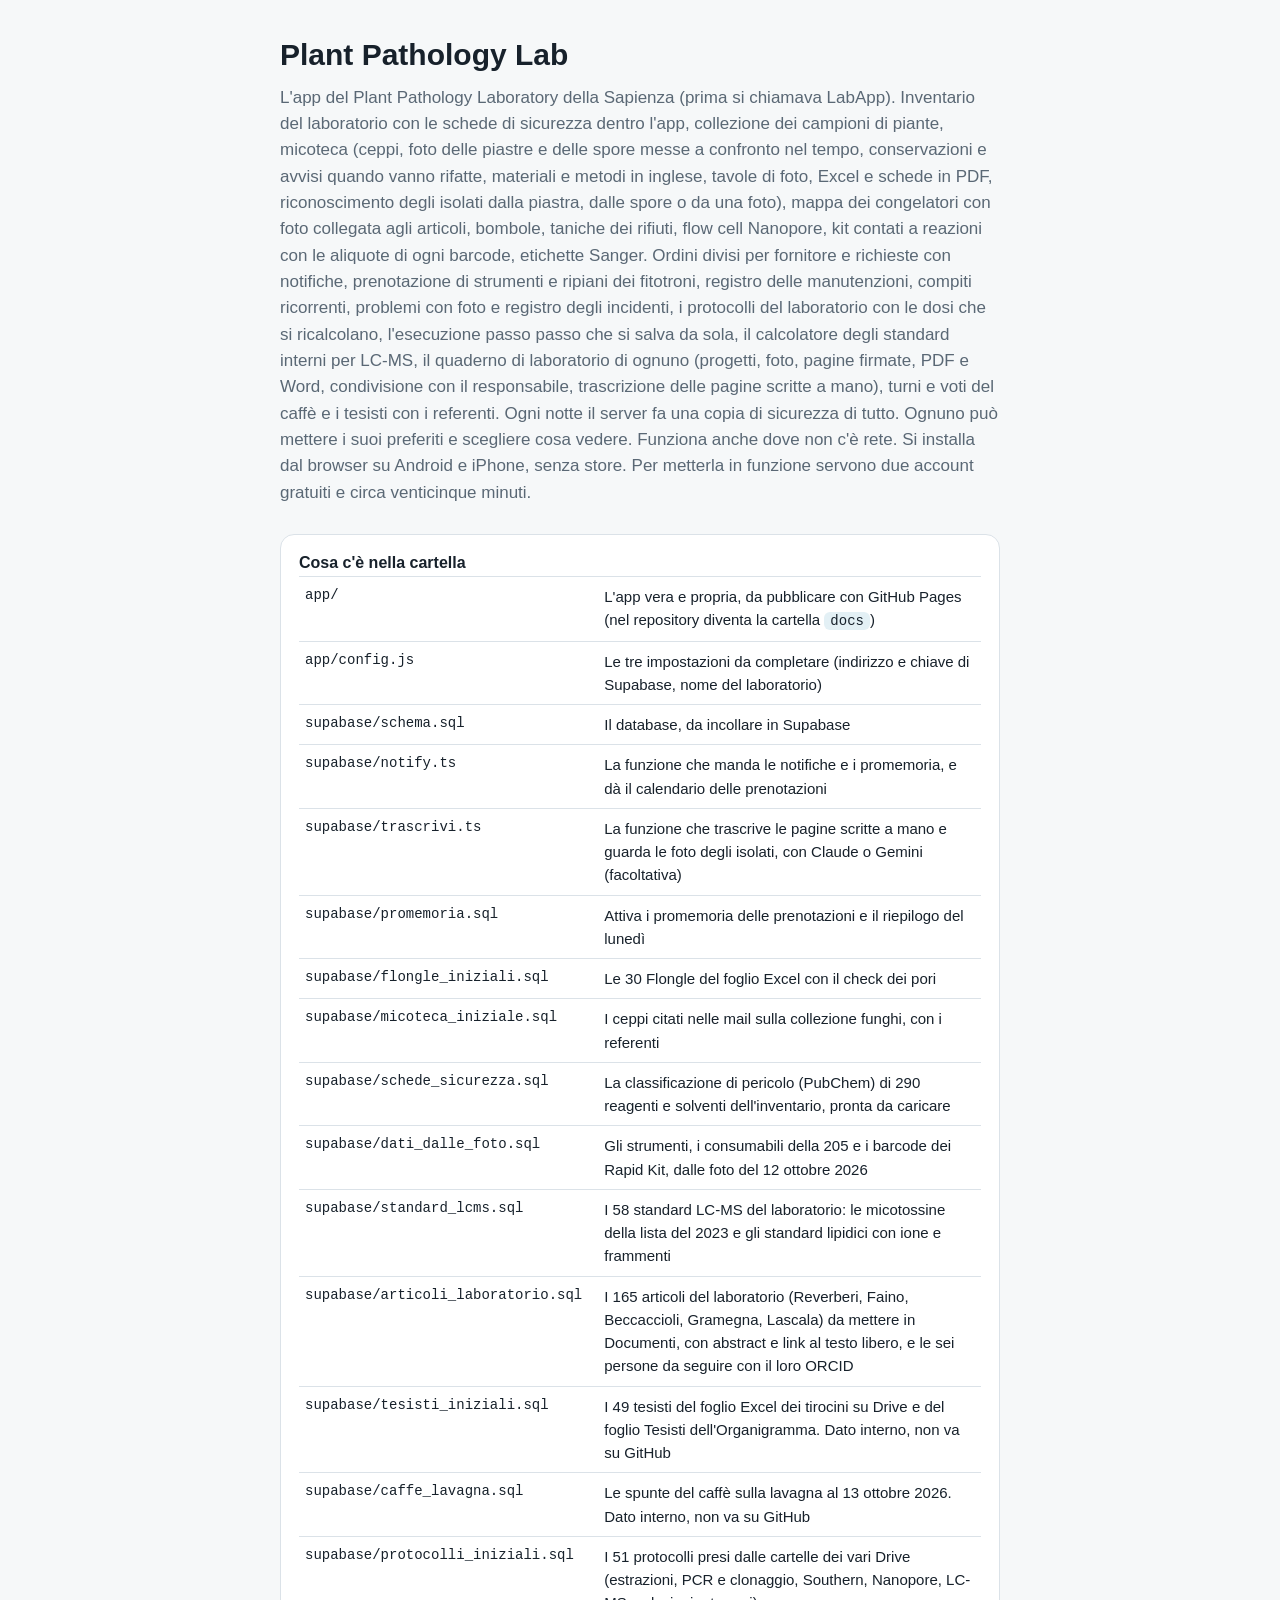
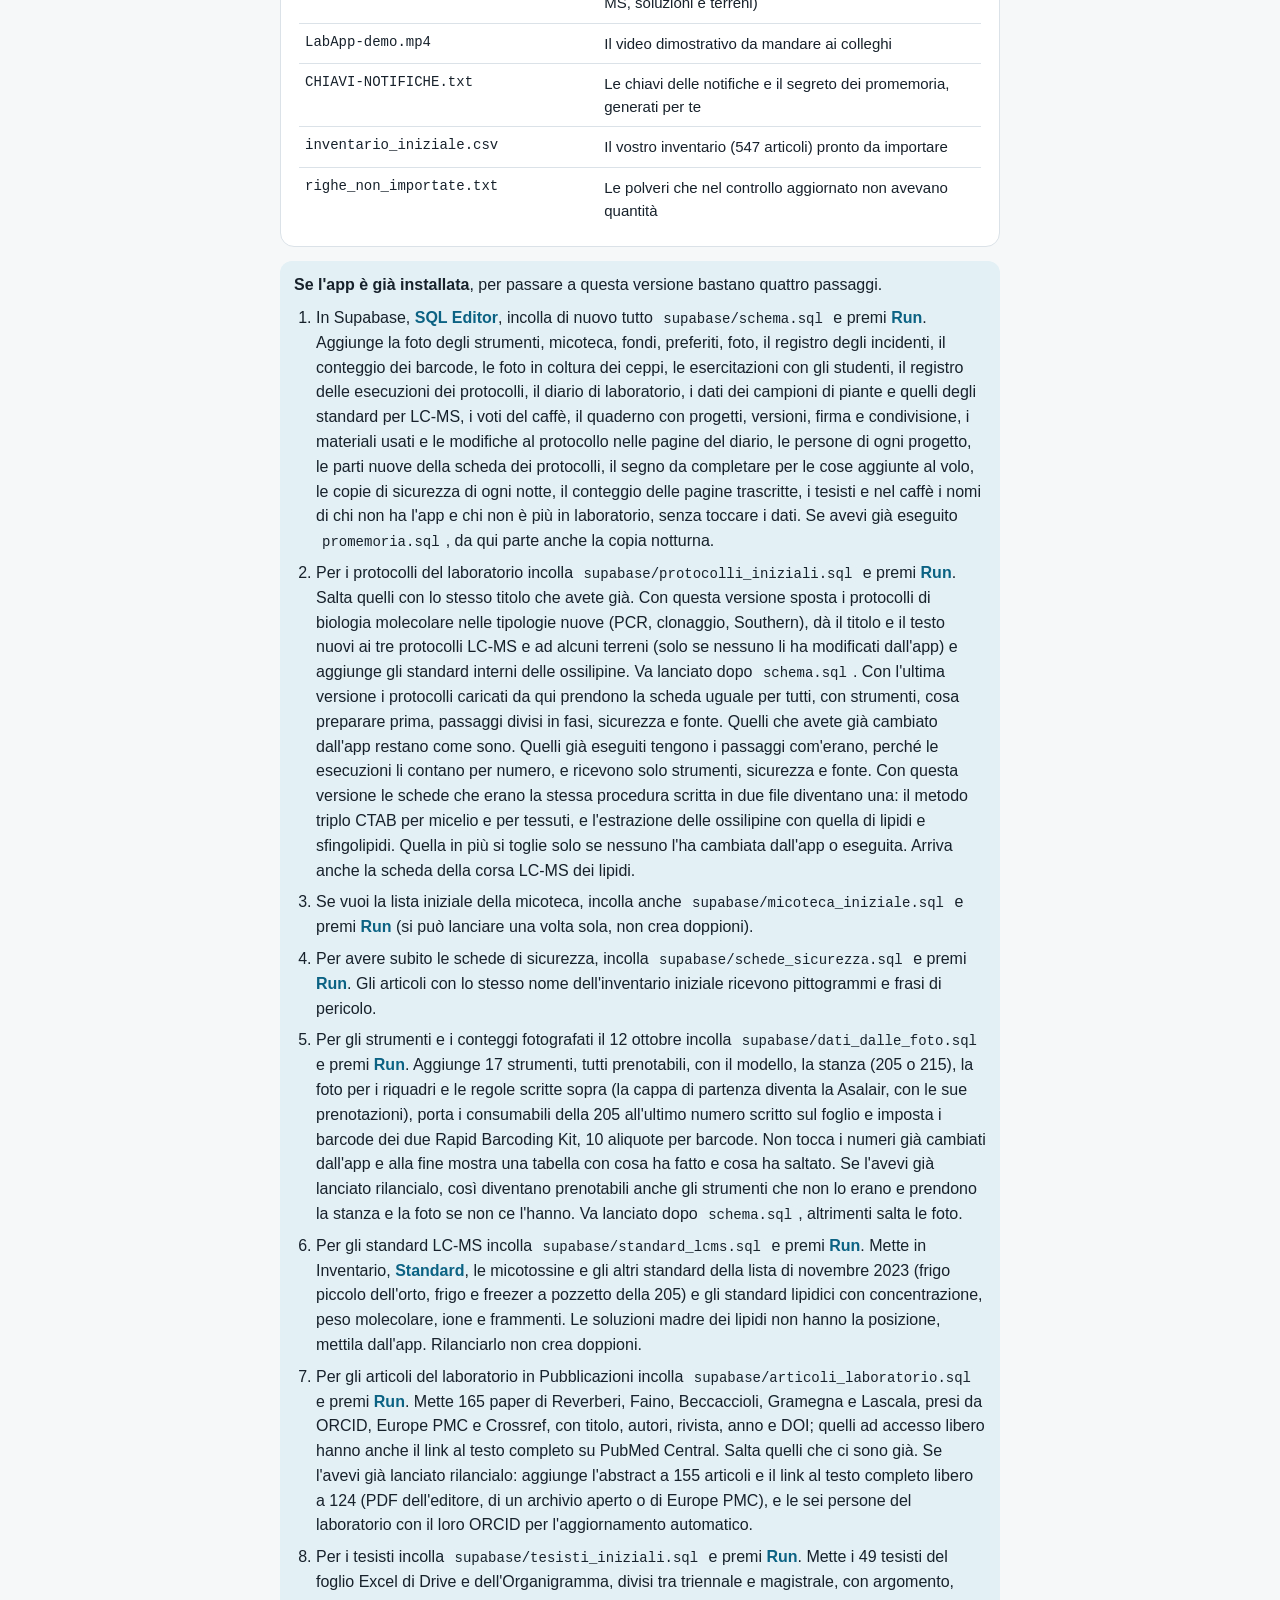
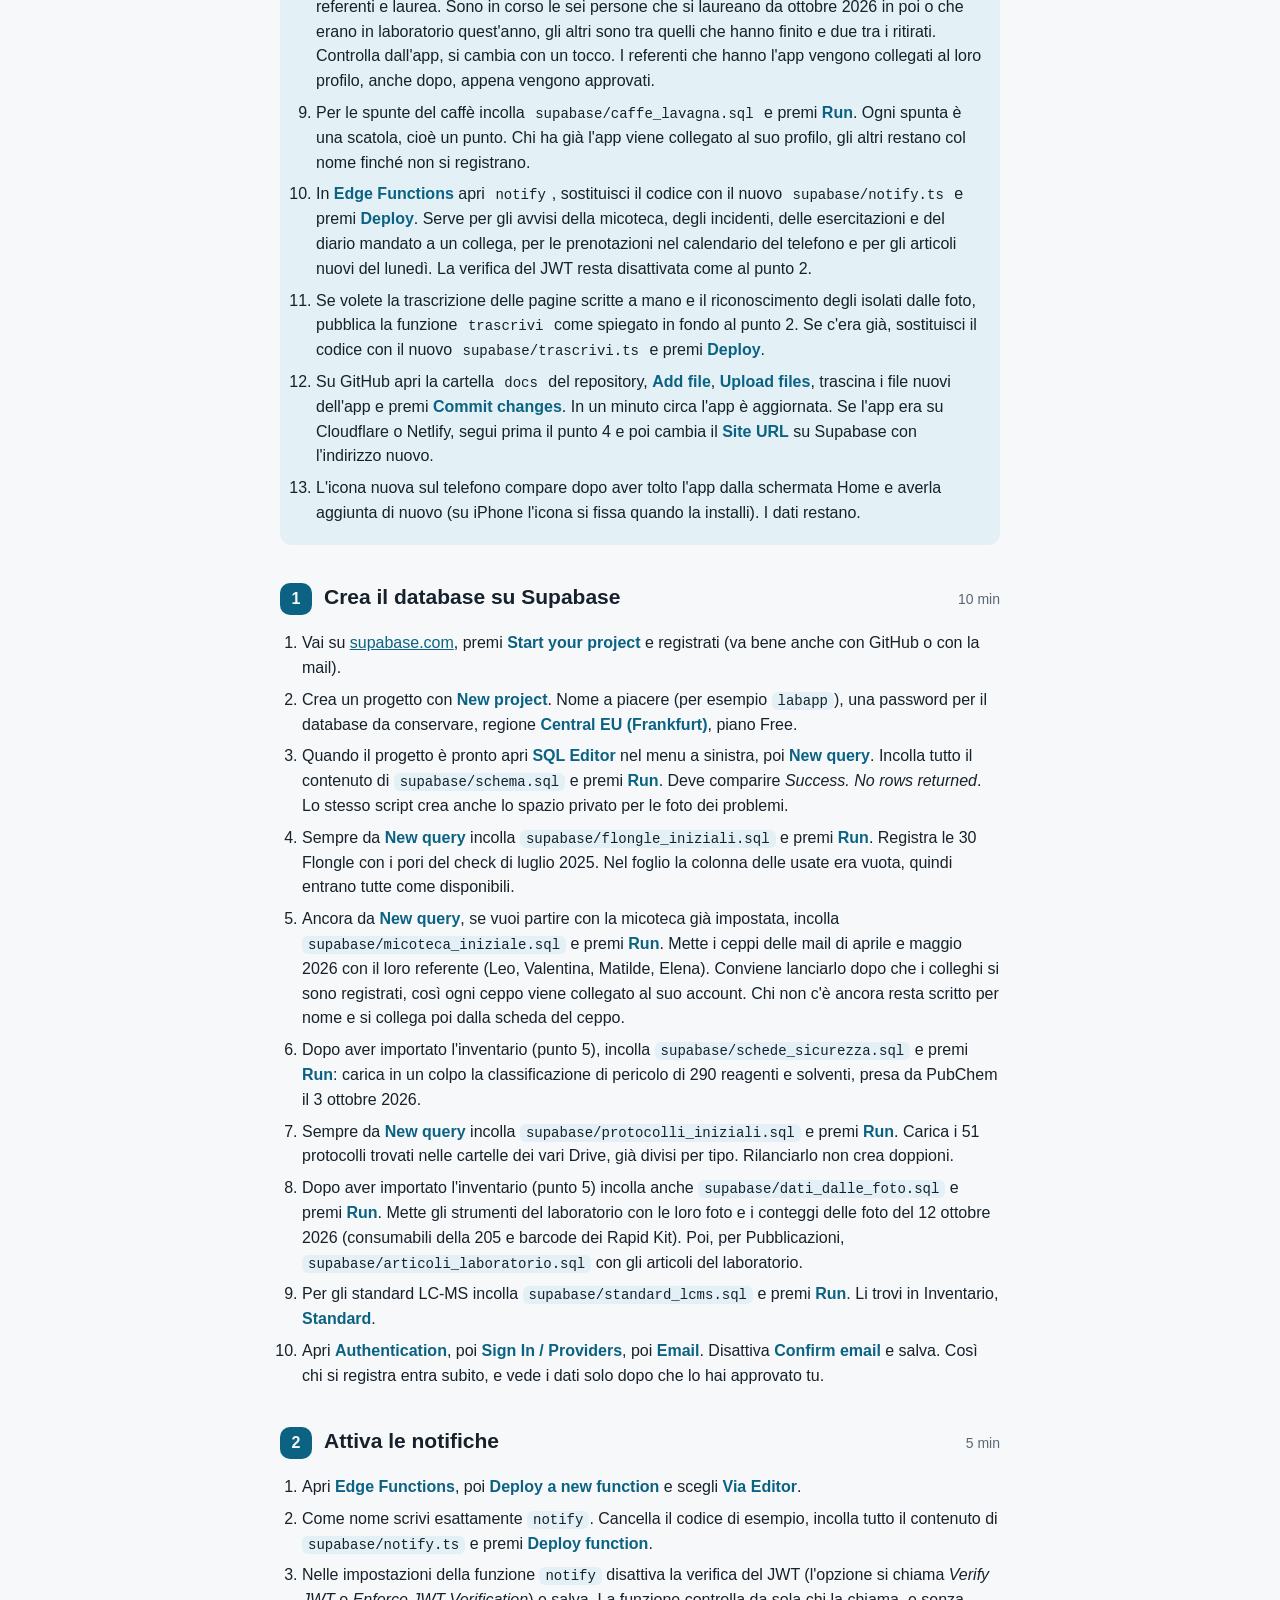
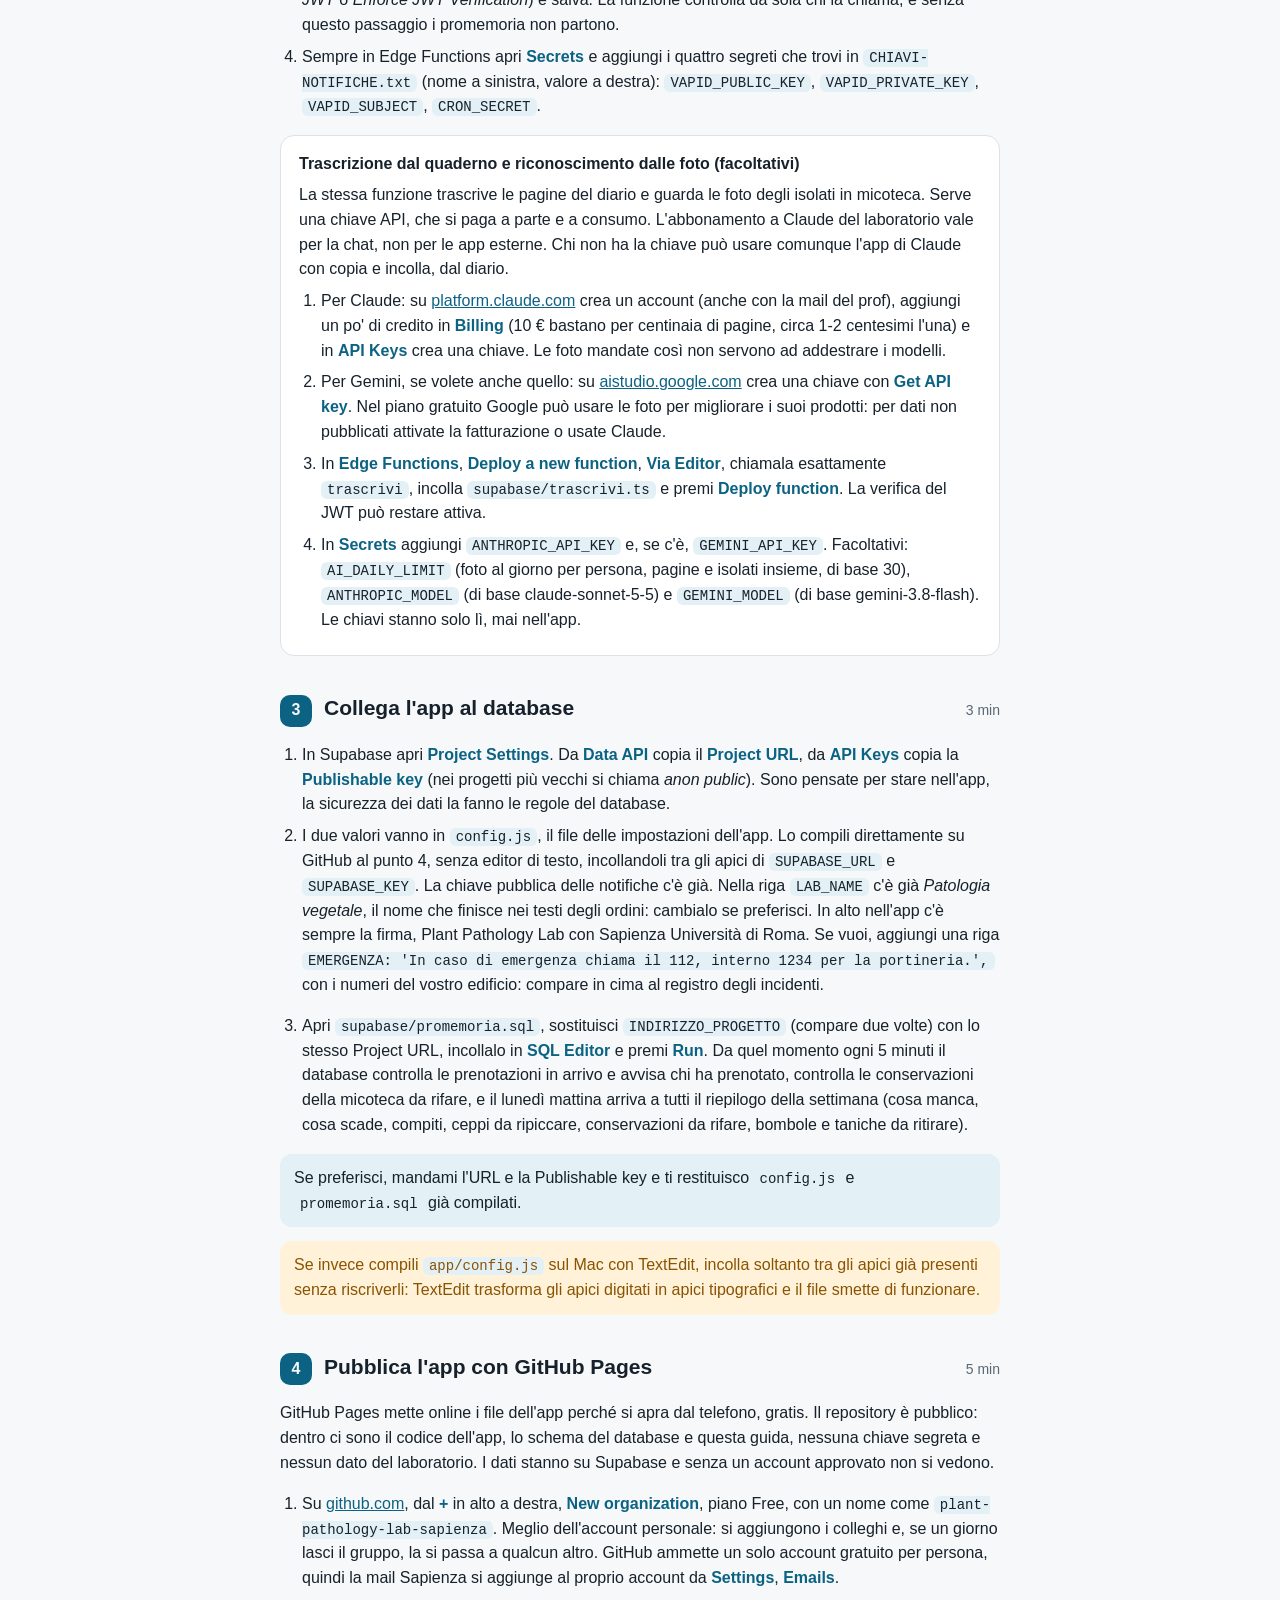
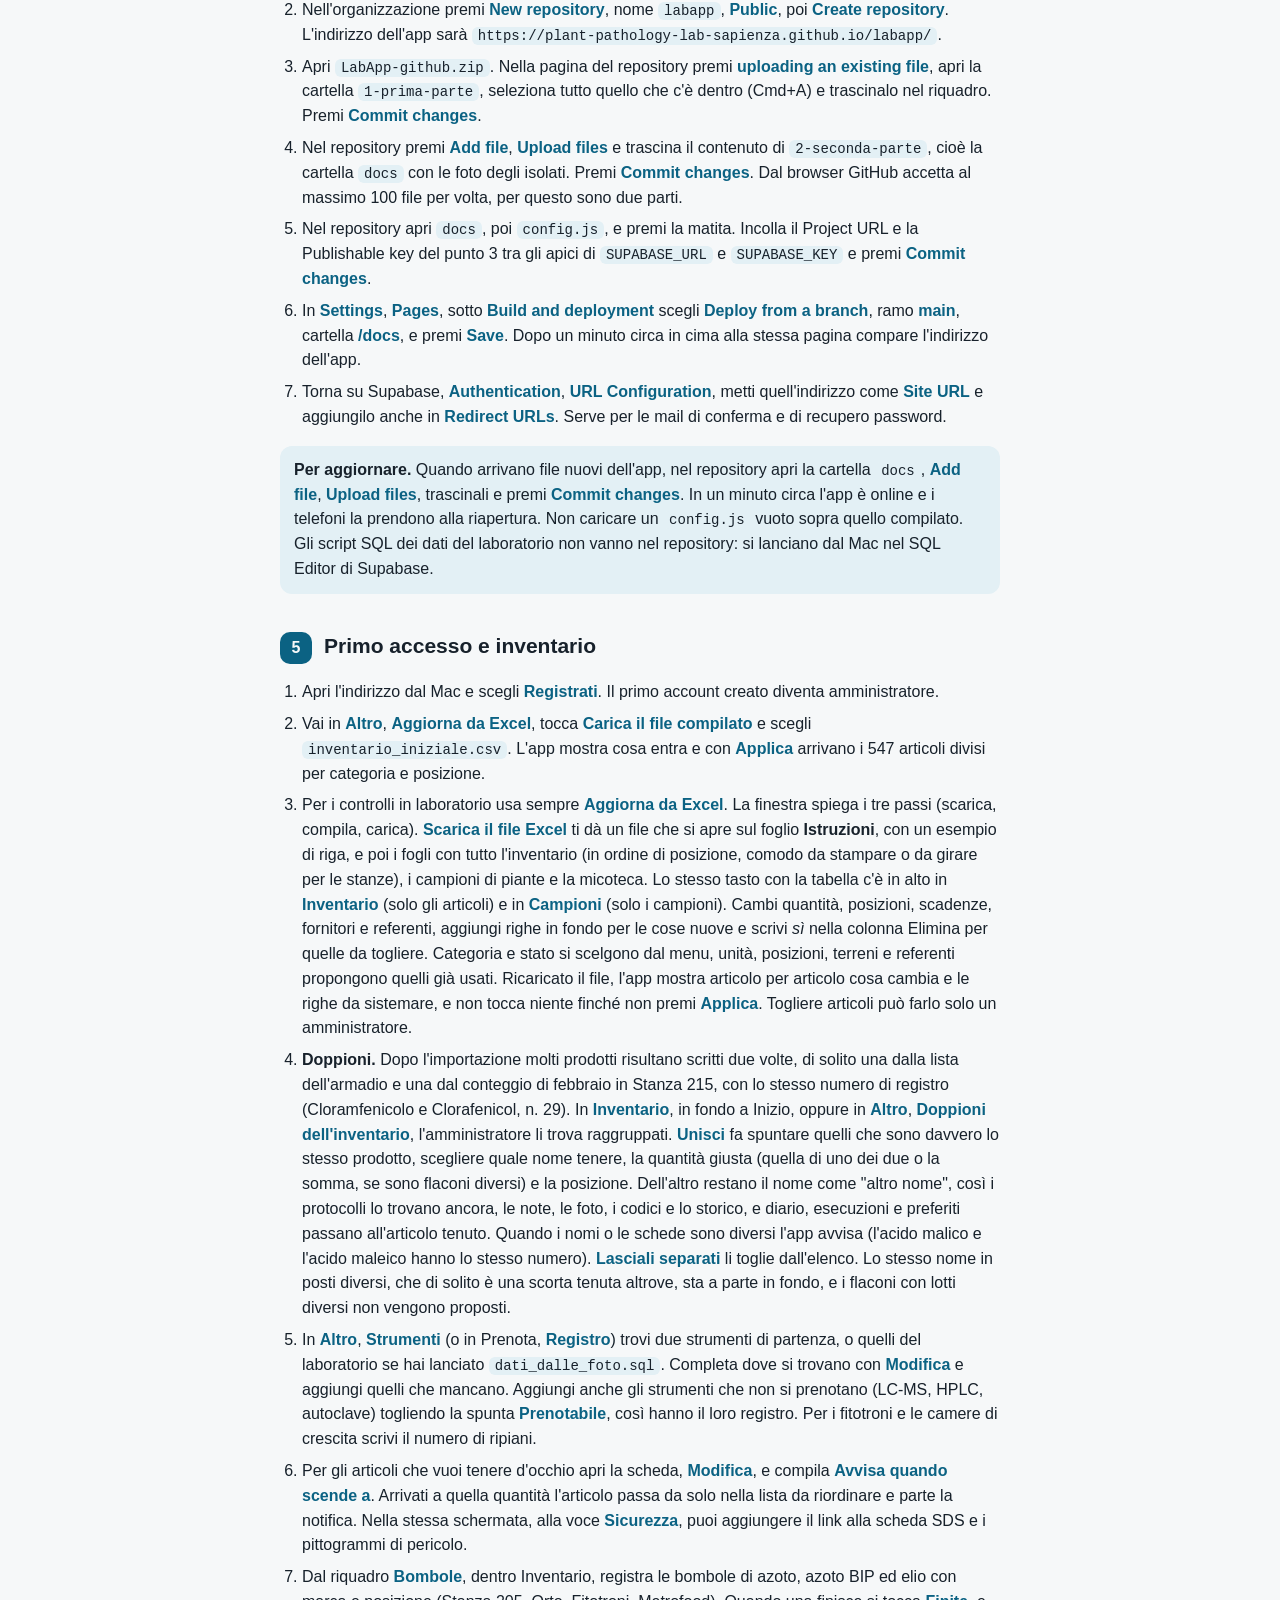
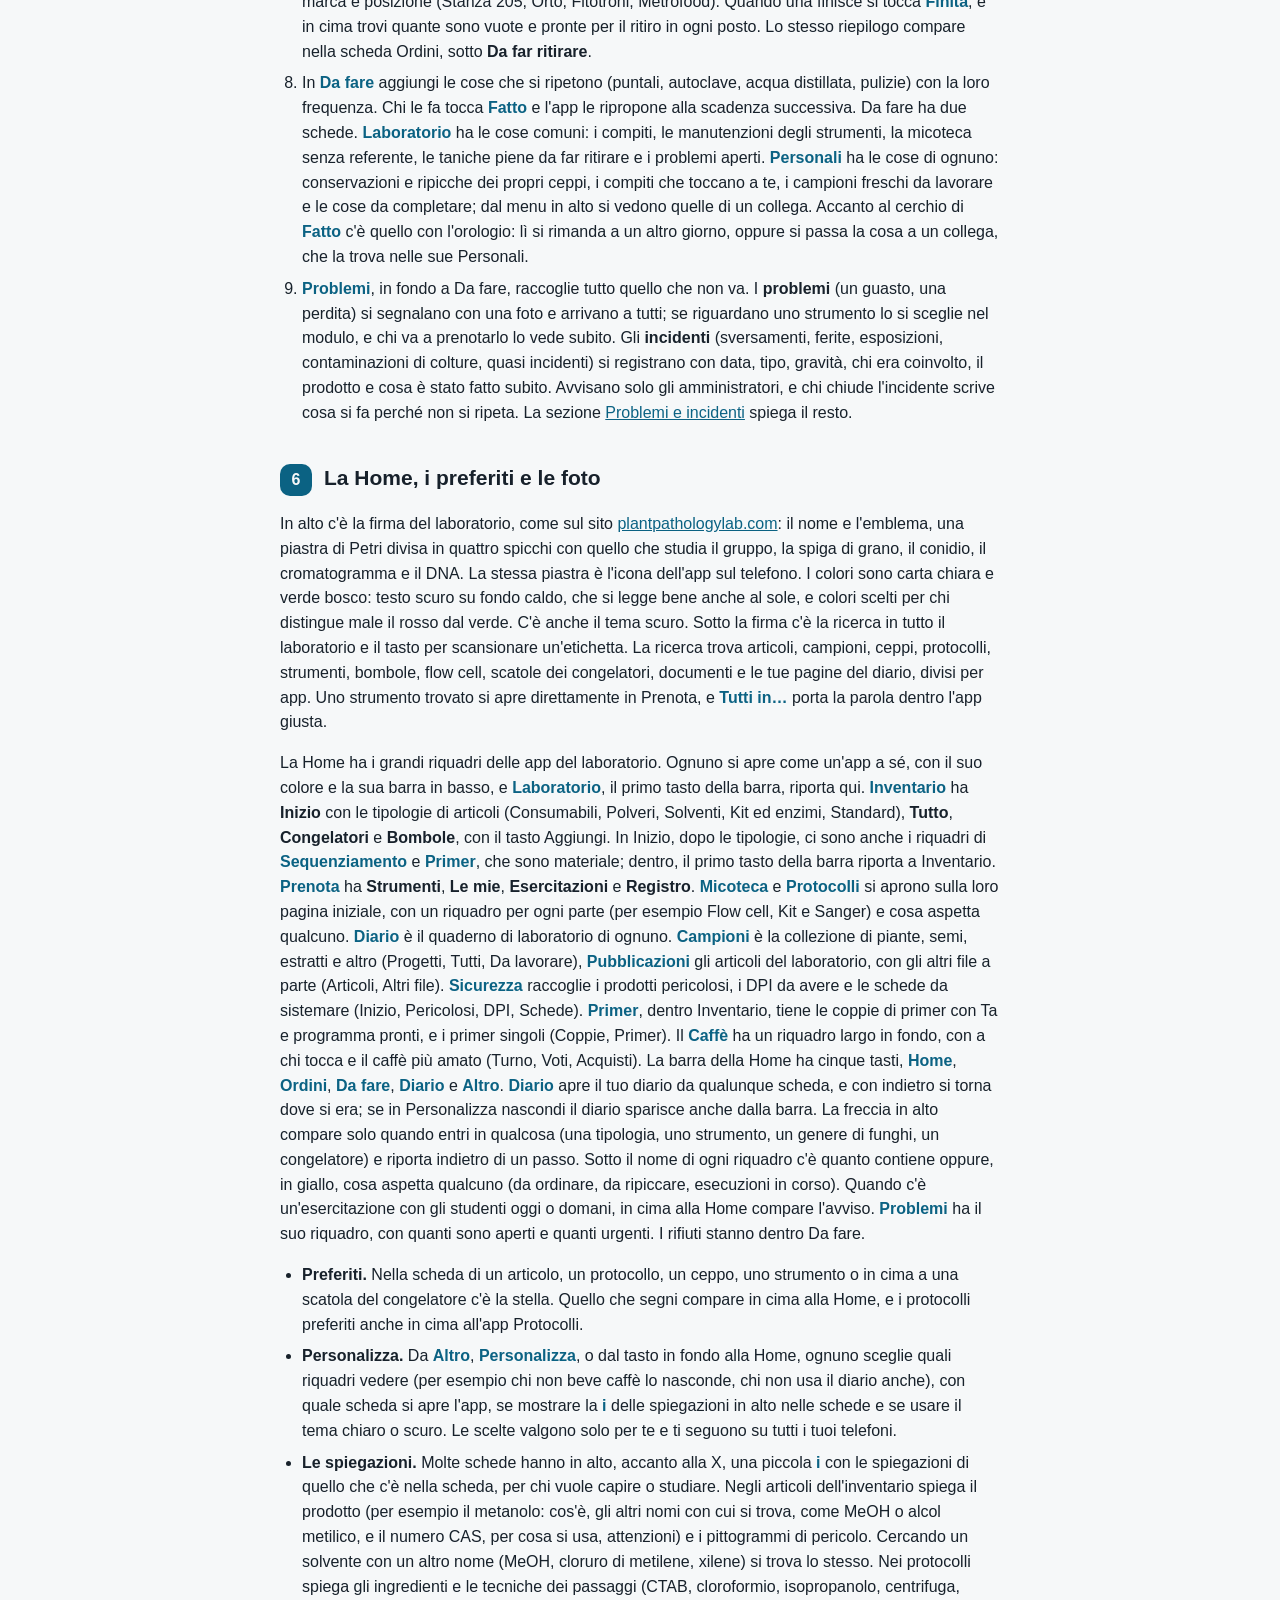
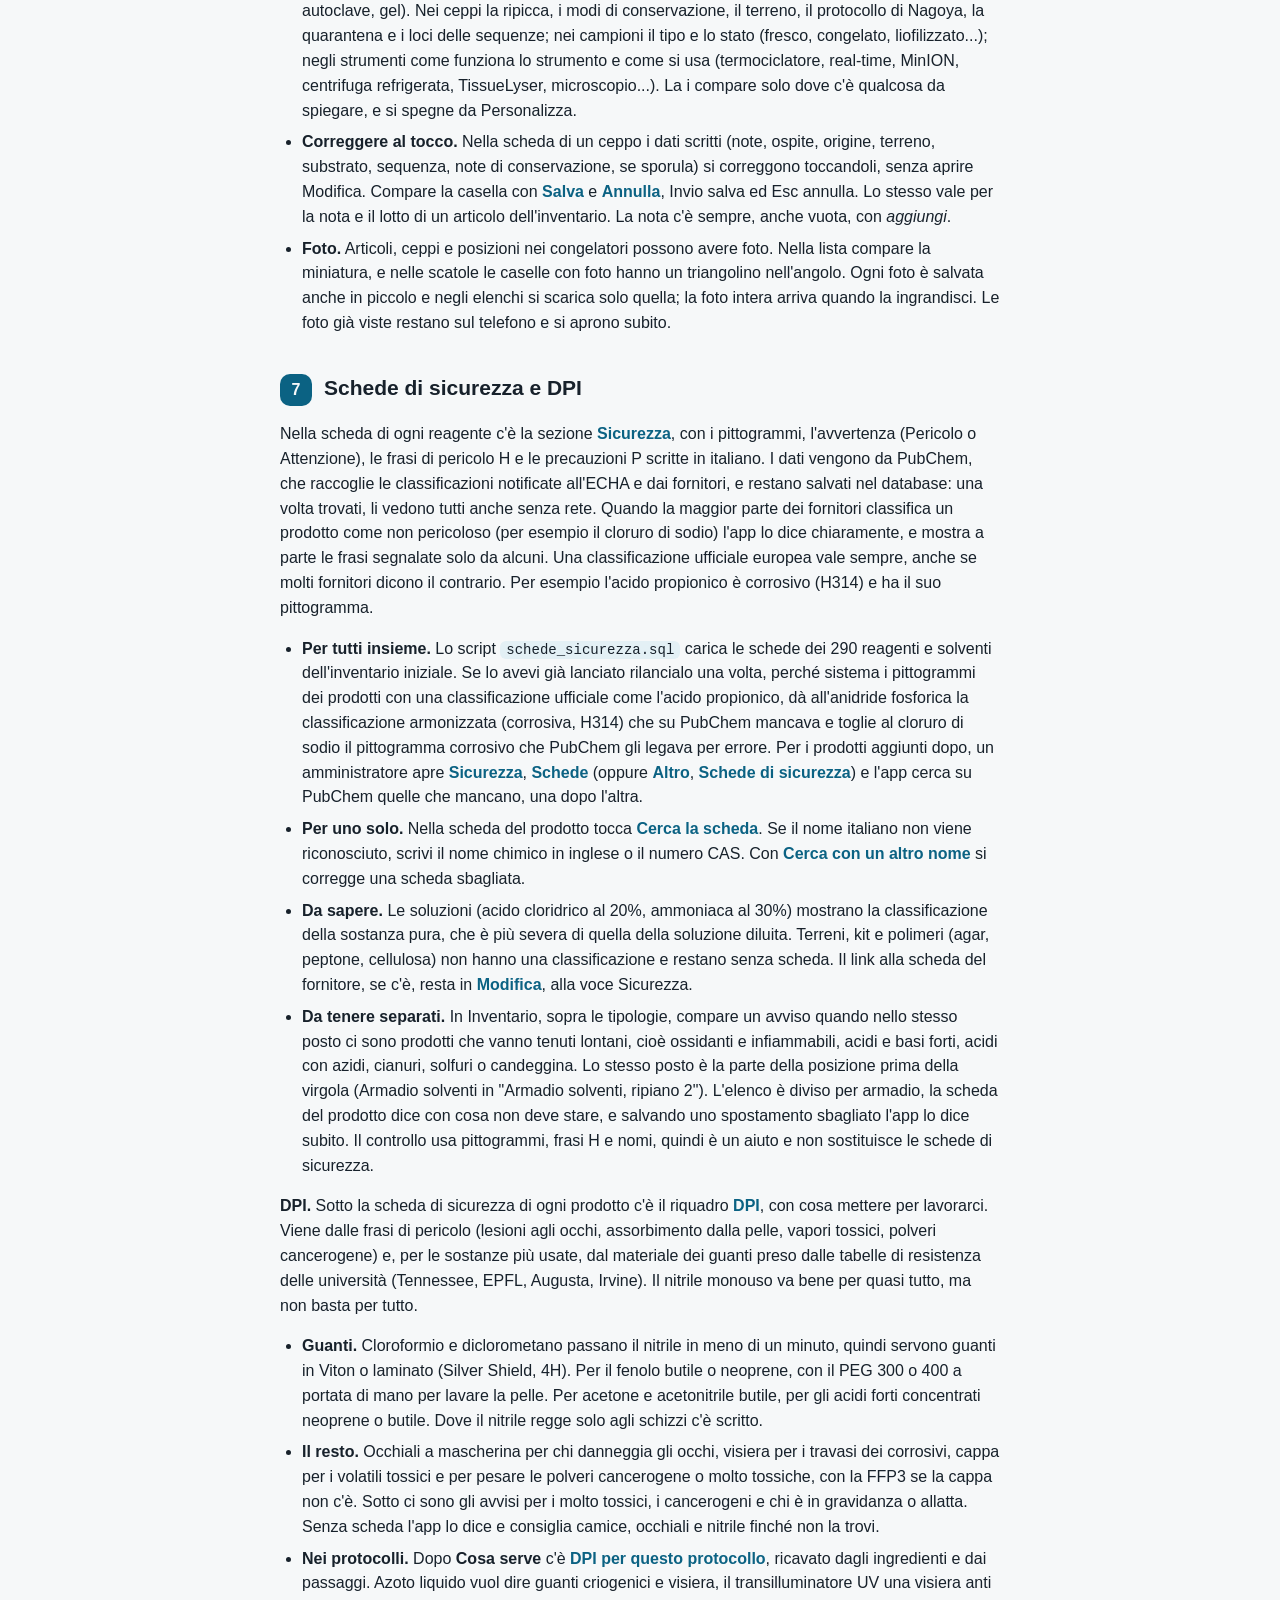
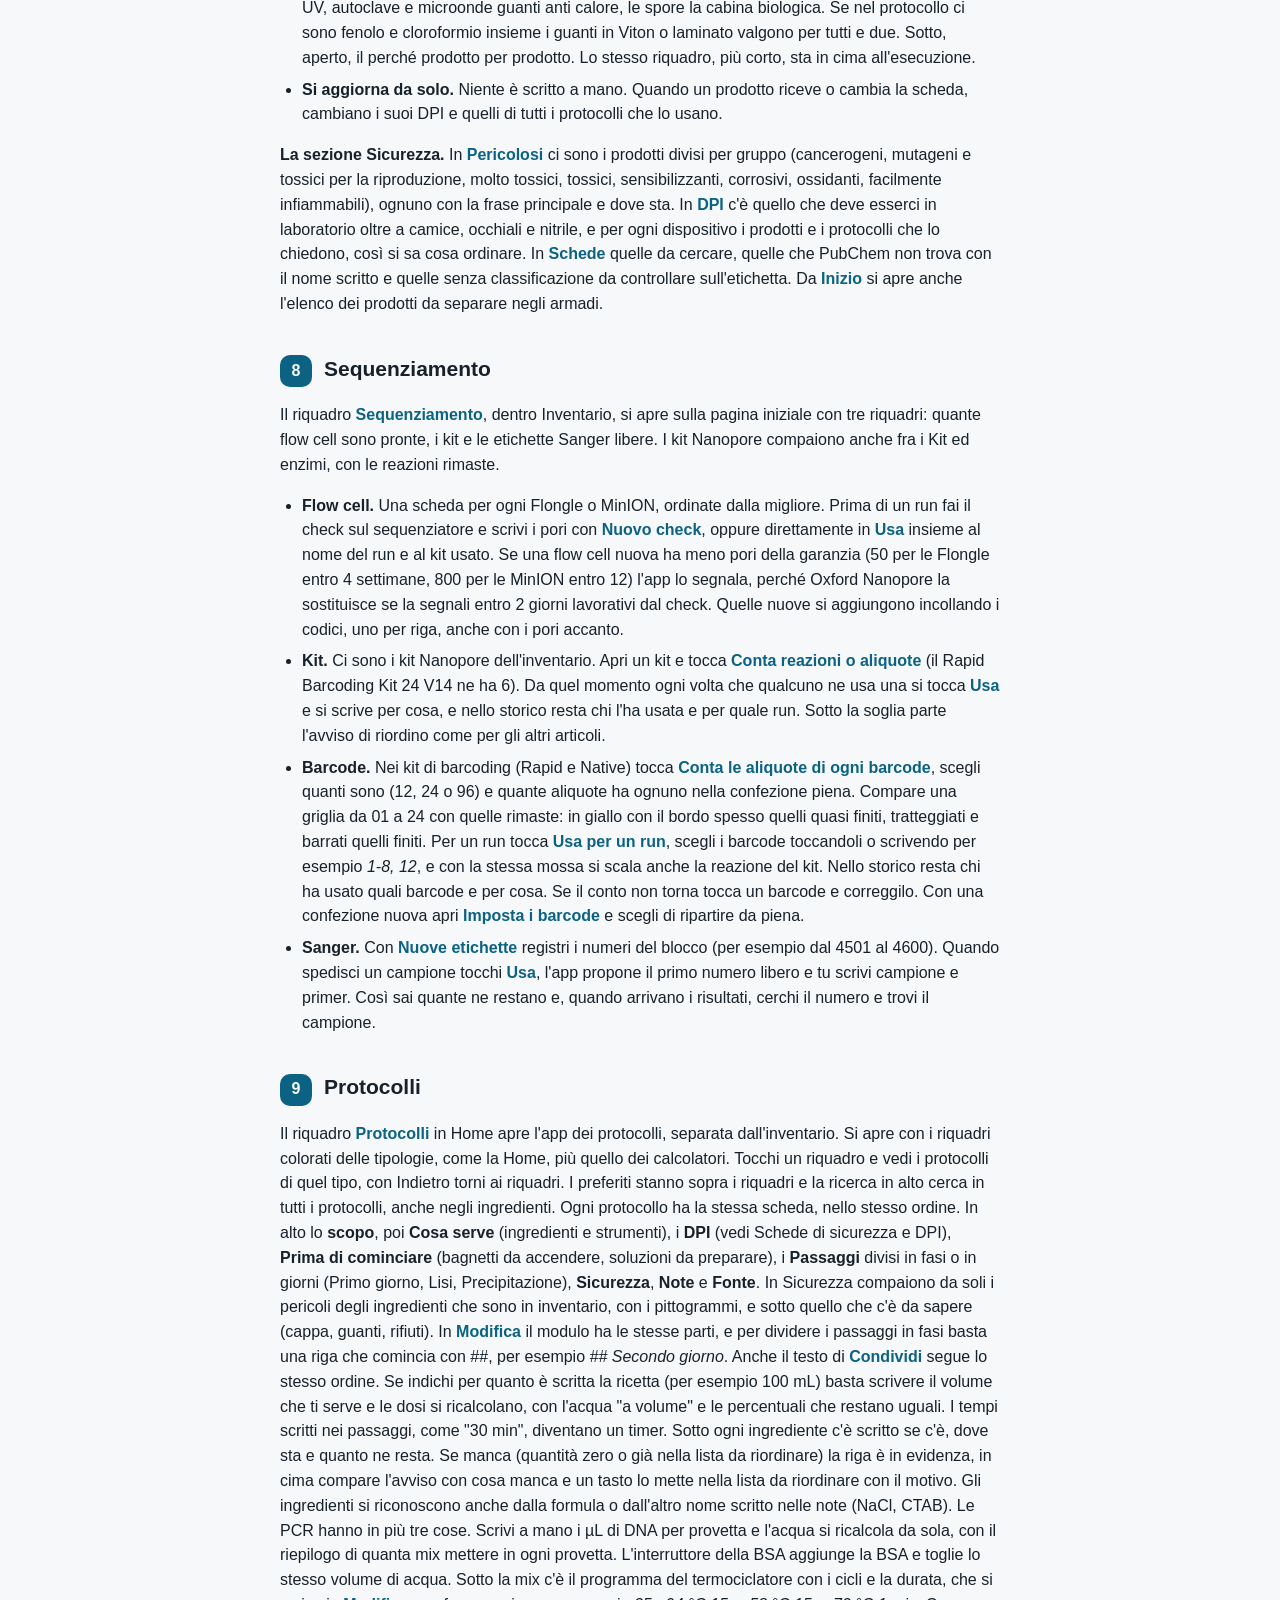
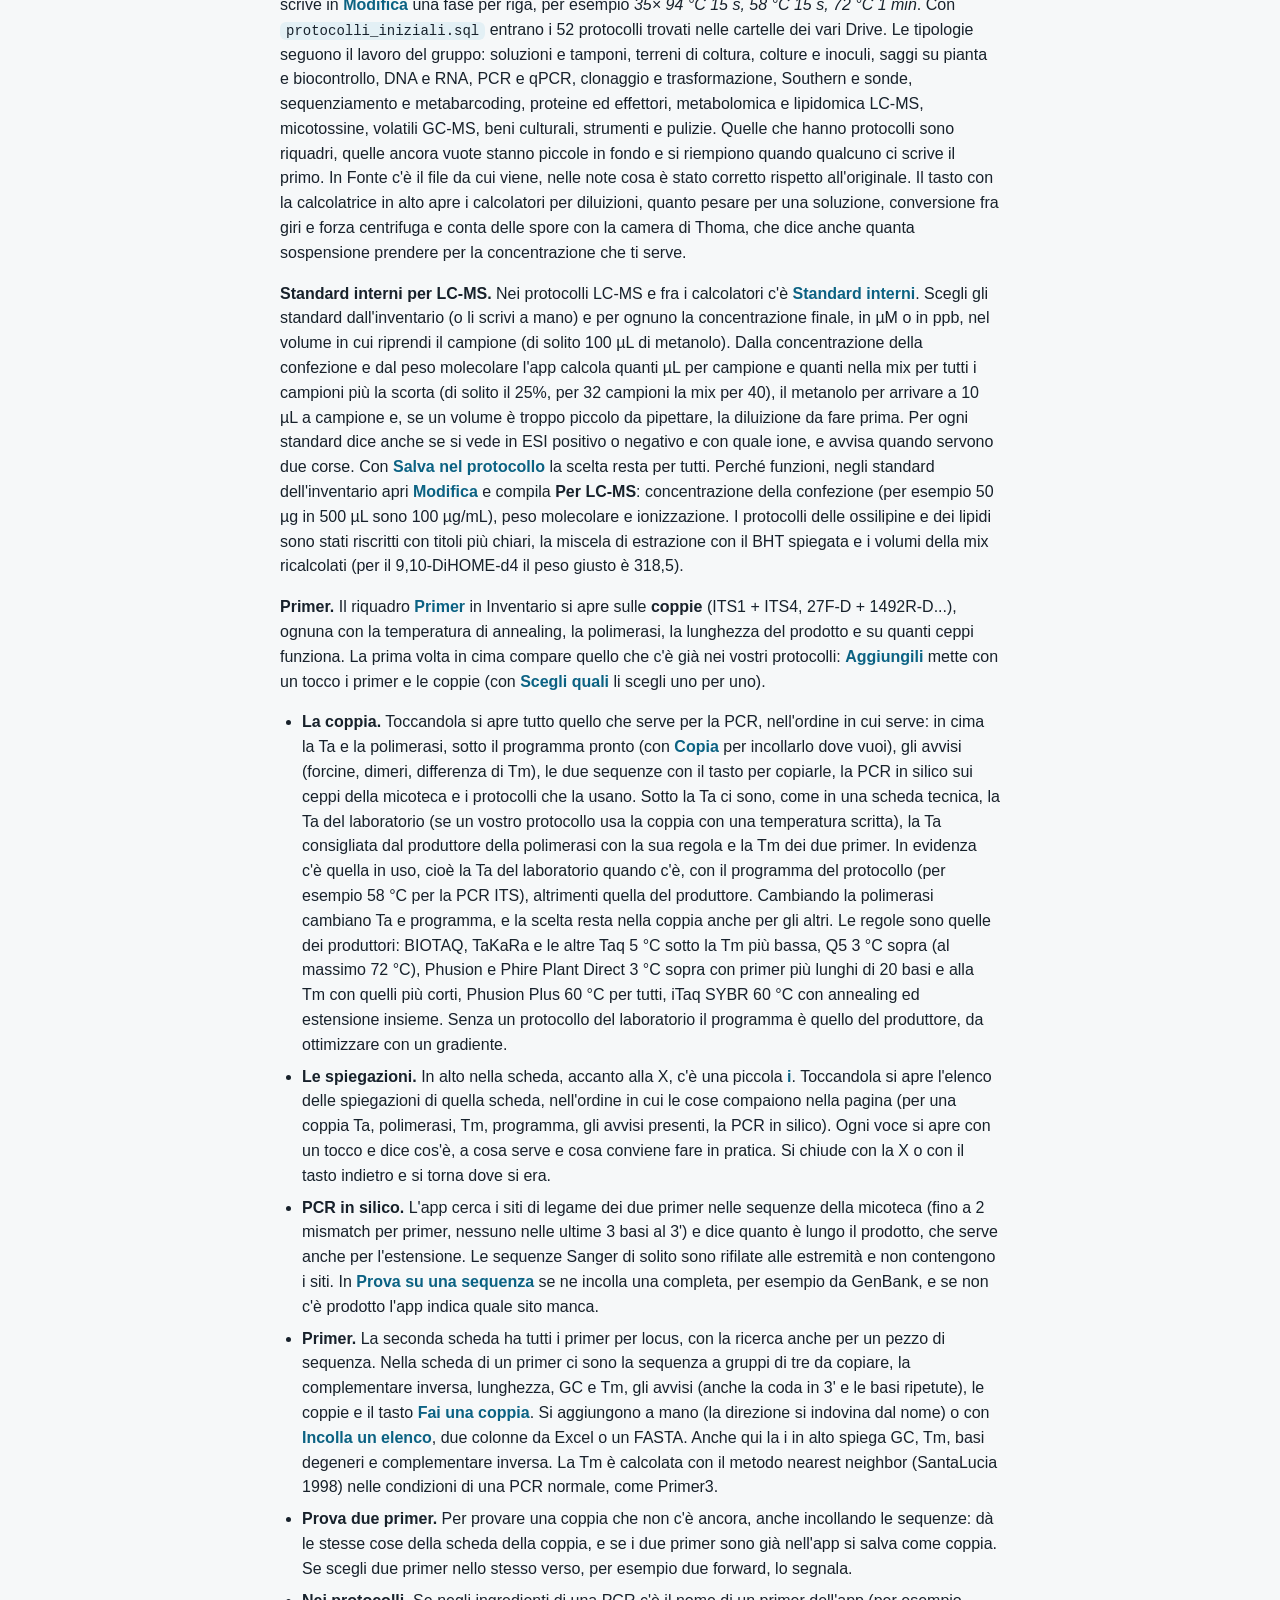
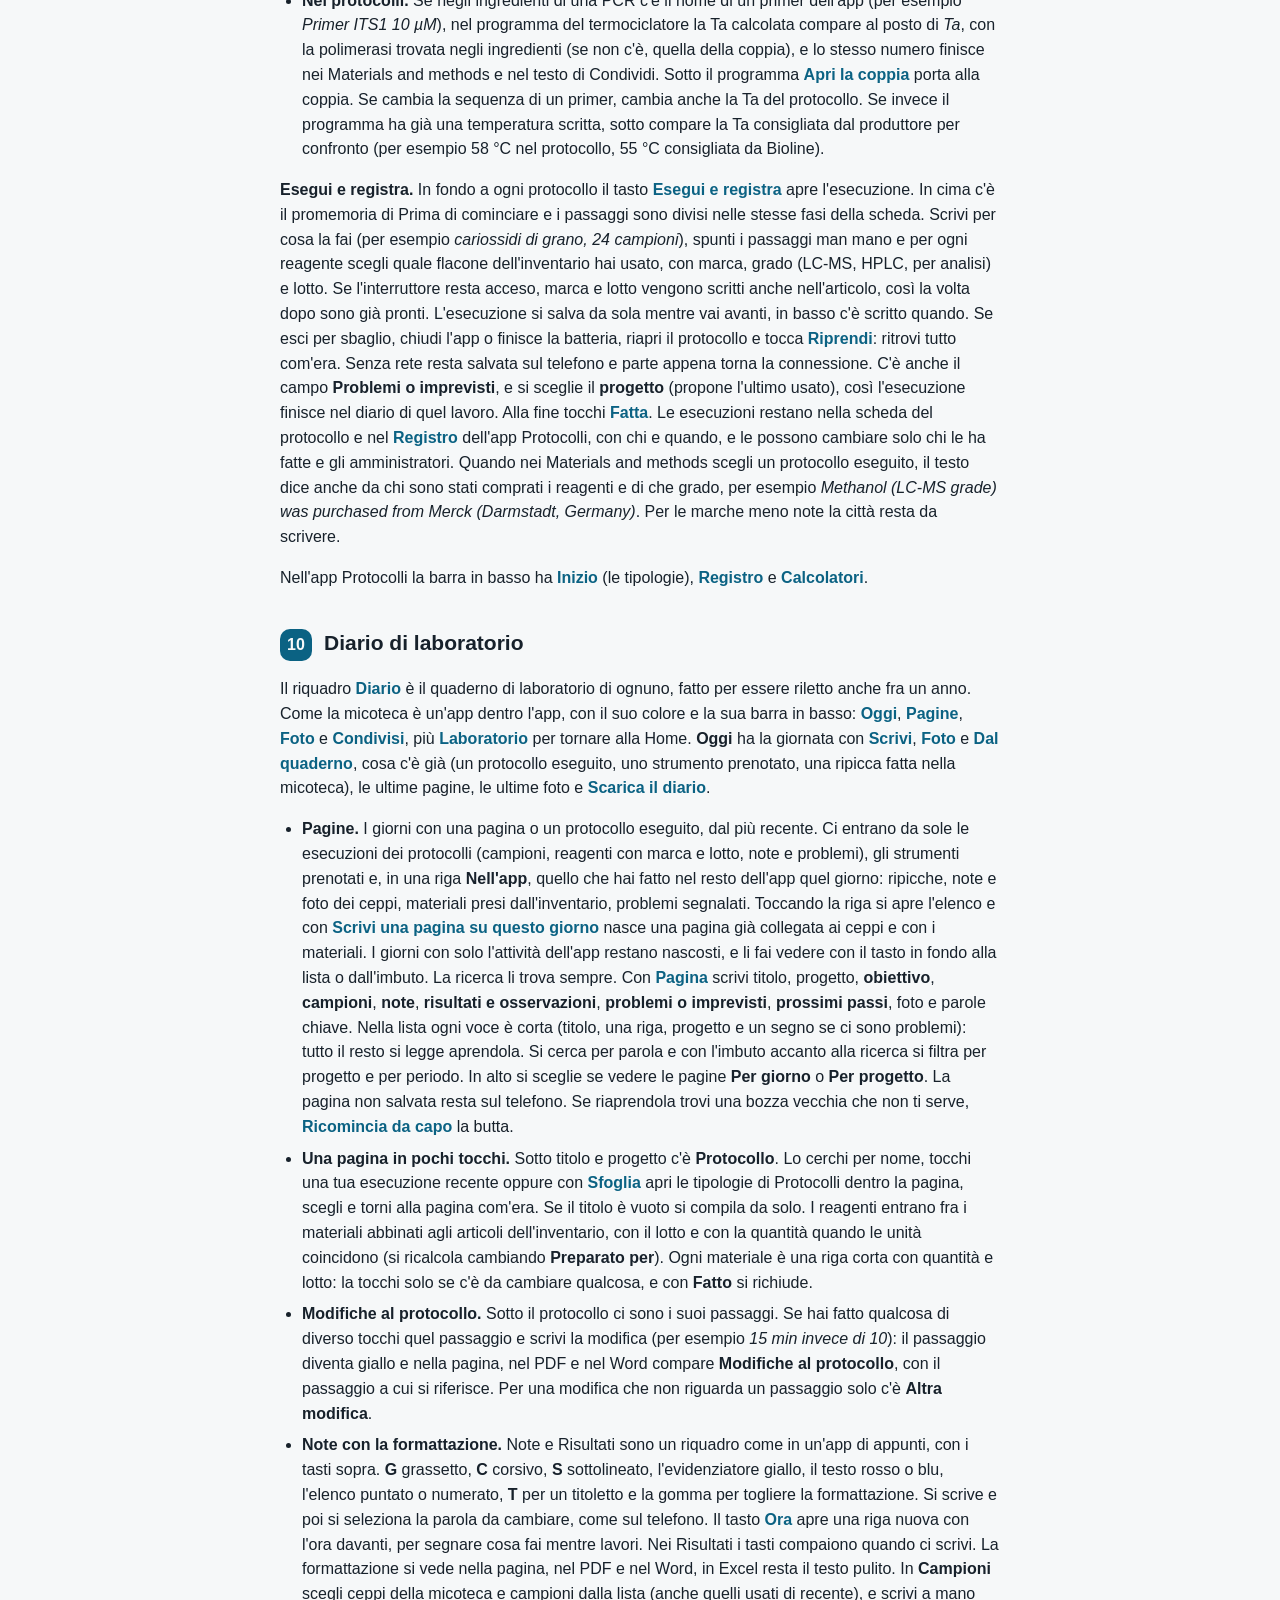
<file: GUIDA.html>
<!doctype html>
<html lang="it">
<head>
<meta charset="utf-8">
<meta name="viewport" content="width=device-width, initial-scale=1">
<title>Plant Pathology Lab, guida all'installazione</title>
<style>
  :root { --bg: #f6f8f9; --card: #ffffff; --text: #17212b; --muted: #5a6875; --line: #dbe2e8; --accent: #0b6283; --soft: #e3f0f5; --warn: #8a5300; --warn-soft: #fff2d9; }
  @media (prefers-color-scheme: dark) { :root { --bg: #10161b; --card: #182128; --text: #e7edf2; --muted: #9caab6; --line: #2b3741; --accent: #63b6d8; --soft: #16303c; --warn: #f0b860; --warn-soft: #382a12; } }
  * { box-sizing: border-box; }
  body { margin: 0; background: var(--bg); color: var(--text); font: 16px/1.55 -apple-system, BlinkMacSystemFont, "Segoe UI", Roboto, sans-serif; }
  main { max-width: 760px; margin: 0 auto; padding: 32px 20px 64px; }
  h1 { font-size: 30px; margin: 0 0 6px; }
  .lead { color: var(--muted); margin: 0 0 28px; font-size: 17px; }
  h2 { font-size: 21px; margin: 36px 0 12px; display: flex; gap: 12px; align-items: baseline; }
  h2 .n { flex: none; width: 32px; height: 32px; border-radius: 10px; background: var(--accent); color: var(--bg); display: inline-grid; place-items: center; font-size: 16px; }
  h2 .t { color: var(--muted); font-size: 14px; font-weight: 500; margin-left: auto; white-space: nowrap; }
  ol, ul { padding-left: 22px; }
  li { margin: 7px 0; }
  .card { background: var(--card); border: 1px solid var(--line); border-radius: 14px; padding: 16px 18px; margin: 14px 0; }
  .note { background: var(--warn-soft); color: var(--warn); border-radius: 12px; padding: 12px 14px; margin: 14px 0; }
  .tip { background: var(--soft); border-radius: 12px; padding: 12px 14px; margin: 14px 0; }
  code, kbd { font-family: ui-monospace, SFMono-Regular, Menlo, monospace; font-size: 14px; background: var(--soft); padding: 1px 6px; border-radius: 6px; }
  b.ui { font-weight: 600; color: var(--accent); }
  table { border-collapse: collapse; width: 100%; font-size: 15px; }
  td { border-top: 1px solid var(--line); padding: 8px 6px; vertical-align: top; }
  td:first-child { white-space: nowrap; font-family: ui-monospace, Menlo, monospace; font-size: 14px; padding-right: 16px; }
  a { color: var(--accent); }
</style>
</head>
<body>
<main>
  <h1>Plant Pathology Lab</h1>
  <p class="lead">L'app del Plant Pathology Laboratory della Sapienza (prima si chiamava LabApp). Inventario del laboratorio con le schede di sicurezza dentro l'app, collezione dei campioni di piante, micoteca (ceppi, foto delle piastre e delle spore messe a confronto nel tempo, conservazioni e avvisi quando vanno rifatte, materiali e metodi in inglese, tavole di foto, Excel e schede in PDF, riconoscimento degli isolati dalla piastra, dalle spore o da una foto), mappa dei congelatori con foto collegata agli articoli, bombole, taniche dei rifiuti, flow cell Nanopore, kit contati a reazioni con le aliquote di ogni barcode, etichette Sanger. Ordini divisi per fornitore e richieste con notifiche, prenotazione di strumenti e ripiani dei fitotroni, registro delle manutenzioni, compiti ricorrenti, problemi con foto e registro degli incidenti, i protocolli del laboratorio con le dosi che si ricalcolano, l'esecuzione passo passo che si salva da sola, il calcolatore degli standard interni per LC-MS, il quaderno di laboratorio di ognuno (progetti, foto, pagine firmate, PDF e Word, condivisione con il responsabile, trascrizione delle pagine scritte a mano), turni e voti del caffè e i tesisti con i referenti. Ogni notte il server fa una copia di sicurezza di tutto. Ognuno può mettere i suoi preferiti e scegliere cosa vedere. Funziona anche dove non c'è rete. Si installa dal browser su Android e iPhone, senza store. Per metterla in funzione servono due account gratuiti e circa venticinque minuti.</p>

  <div class="card">
    <b>Cosa c'è nella cartella</b>
    <table>
      <tr><td>app/</td><td>L'app vera e propria, da pubblicare con GitHub Pages (nel repository diventa la cartella <code>docs</code>)</td></tr>
      <tr><td>app/config.js</td><td>Le tre impostazioni da completare (indirizzo e chiave di Supabase, nome del laboratorio)</td></tr>
      <tr><td>supabase/schema.sql</td><td>Il database, da incollare in Supabase</td></tr>
      <tr><td>supabase/notify.ts</td><td>La funzione che manda le notifiche e i promemoria, e dà il calendario delle prenotazioni</td></tr>
      <tr><td>supabase/trascrivi.ts</td><td>La funzione che trascrive le pagine scritte a mano e guarda le foto degli isolati, con Claude o Gemini (facoltativa)</td></tr>
      <tr><td>supabase/promemoria.sql</td><td>Attiva i promemoria delle prenotazioni e il riepilogo del lunedì</td></tr>
      <tr><td>supabase/flongle_iniziali.sql</td><td>Le 30 Flongle del foglio Excel con il check dei pori</td></tr>
      <tr><td>supabase/micoteca_iniziale.sql</td><td>I ceppi citati nelle mail sulla collezione funghi, con i referenti</td></tr>
      <tr><td>supabase/schede_sicurezza.sql</td><td>La classificazione di pericolo (PubChem) di 290 reagenti e solventi dell'inventario, pronta da caricare</td></tr>
      <tr><td>supabase/dati_dalle_foto.sql</td><td>Gli strumenti, i consumabili della 205 e i barcode dei Rapid Kit, dalle foto del 12 ottobre 2026</td></tr>
      <tr><td>supabase/standard_lcms.sql</td><td>I 58 standard LC-MS del laboratorio: le micotossine della lista del 2023 e gli standard lipidici con ione e frammenti</td></tr>
      <tr><td>supabase/articoli_laboratorio.sql</td><td>I 165 articoli del laboratorio (Reverberi, Faino, Beccaccioli, Gramegna, Lascala) da mettere in Documenti, con abstract e link al testo libero, e le sei persone da seguire con il loro ORCID</td></tr>
      <tr><td>supabase/tesisti_iniziali.sql</td><td>I 49 tesisti del foglio Excel dei tirocini su Drive e del foglio Tesisti dell'Organigramma. Dato interno, non va su GitHub</td></tr>
      <tr><td>supabase/caffe_lavagna.sql</td><td>Le spunte del caffè sulla lavagna al 13 ottobre 2026. Dato interno, non va su GitHub</td></tr>
      <tr><td>supabase/protocolli_iniziali.sql</td><td>I 51 protocolli presi dalle cartelle dei vari Drive (estrazioni, PCR e clonaggio, Southern, Nanopore, LC-MS, soluzioni e terreni)</td></tr>
      <tr><td>LabApp-demo.mp4</td><td>Il video dimostrativo da mandare ai colleghi</td></tr>
      <tr><td>CHIAVI-NOTIFICHE.txt</td><td>Le chiavi delle notifiche e il segreto dei promemoria, generati per te</td></tr>
      <tr><td>inventario_iniziale.csv</td><td>Il vostro inventario (547 articoli) pronto da importare</td></tr>
      <tr><td>righe_non_importate.txt</td><td>Le polveri che nel controllo aggiornato non avevano quantità</td></tr>
    </table>
  </div>

  <div class="tip"><b>Se l'app è già installata</b>, per passare a questa versione bastano quattro passaggi.
    <ol style="margin:8px 0 0">
      <li>In Supabase, <b class="ui">SQL Editor</b>, incolla di nuovo tutto <code>supabase/schema.sql</code> e premi <b class="ui">Run</b>. Aggiunge la foto degli strumenti, micoteca, fondi, preferiti, foto, il registro degli incidenti, il conteggio dei barcode, le foto in coltura dei ceppi, le esercitazioni con gli studenti, il registro delle esecuzioni dei protocolli, il diario di laboratorio, i dati dei campioni di piante e quelli degli standard per LC-MS, i voti del caffè, il quaderno con progetti, versioni, firma e condivisione, i materiali usati e le modifiche al protocollo nelle pagine del diario, le persone di ogni progetto, le parti nuove della scheda dei protocolli, il segno da completare per le cose aggiunte al volo, le copie di sicurezza di ogni notte, il conteggio delle pagine trascritte, i tesisti e nel caffè i nomi di chi non ha l'app e chi non è più in laboratorio, senza toccare i dati. Se avevi già eseguito <code>promemoria.sql</code>, da qui parte anche la copia notturna.</li>
      <li>Per i protocolli del laboratorio incolla <code>supabase/protocolli_iniziali.sql</code> e premi <b class="ui">Run</b>. Salta quelli con lo stesso titolo che avete già. Con questa versione sposta i protocolli di biologia molecolare nelle tipologie nuove (PCR, clonaggio, Southern), dà il titolo e il testo nuovi ai tre protocolli LC-MS e ad alcuni terreni (solo se nessuno li ha modificati dall'app) e aggiunge gli standard interni delle ossilipine. Va lanciato dopo <code>schema.sql</code>. Con l'ultima versione i protocolli caricati da qui prendono la scheda uguale per tutti, con strumenti, cosa preparare prima, passaggi divisi in fasi, sicurezza e fonte. Quelli che avete già cambiato dall'app restano come sono. Quelli già eseguiti tengono i passaggi com'erano, perché le esecuzioni li contano per numero, e ricevono solo strumenti, sicurezza e fonte. Con questa versione le schede che erano la stessa procedura scritta in due file diventano una: il metodo triplo CTAB per micelio e per tessuti, e l'estrazione delle ossilipine con quella di lipidi e sfingolipidi. Quella in più si toglie solo se nessuno l'ha cambiata dall'app o eseguita. Arriva anche la scheda della corsa LC-MS dei lipidi.</li>
      <li>Se vuoi la lista iniziale della micoteca, incolla anche <code>supabase/micoteca_iniziale.sql</code> e premi <b class="ui">Run</b> (si può lanciare una volta sola, non crea doppioni).</li>
      <li>Per avere subito le schede di sicurezza, incolla <code>supabase/schede_sicurezza.sql</code> e premi <b class="ui">Run</b>. Gli articoli con lo stesso nome dell'inventario iniziale ricevono pittogrammi e frasi di pericolo.</li>
      <li>Per gli strumenti e i conteggi fotografati il 12 ottobre incolla <code>supabase/dati_dalle_foto.sql</code> e premi <b class="ui">Run</b>. Aggiunge 17 strumenti, tutti prenotabili, con il modello, la stanza (205 o 215), la foto per i riquadri e le regole scritte sopra (la cappa di partenza diventa la Asalair, con le sue prenotazioni), porta i consumabili della 205 all'ultimo numero scritto sul foglio e imposta i barcode dei due Rapid Barcoding Kit, 10 aliquote per barcode. Non tocca i numeri già cambiati dall'app e alla fine mostra una tabella con cosa ha fatto e cosa ha saltato. Se l'avevi già lanciato rilancialo, così diventano prenotabili anche gli strumenti che non lo erano e prendono la stanza e la foto se non ce l'hanno. Va lanciato dopo <code>schema.sql</code>, altrimenti salta le foto.</li>
      <li>Per gli standard LC-MS incolla <code>supabase/standard_lcms.sql</code> e premi <b class="ui">Run</b>. Mette in Inventario, <b class="ui">Standard</b>, le micotossine e gli altri standard della lista di novembre 2023 (frigo piccolo dell'orto, frigo e freezer a pozzetto della 205) e gli standard lipidici con concentrazione, peso molecolare, ione e frammenti. Le soluzioni madre dei lipidi non hanno la posizione, mettila dall'app. Rilanciarlo non crea doppioni.</li>
      <li>Per gli articoli del laboratorio in Pubblicazioni incolla <code>supabase/articoli_laboratorio.sql</code> e premi <b class="ui">Run</b>. Mette 165 paper di Reverberi, Faino, Beccaccioli, Gramegna e Lascala, presi da ORCID, Europe PMC e Crossref, con titolo, autori, rivista, anno e DOI; quelli ad accesso libero hanno anche il link al testo completo su PubMed Central. Salta quelli che ci sono già. Se l'avevi già lanciato rilancialo: aggiunge l'abstract a 155 articoli e il link al testo completo libero a 124 (PDF dell'editore, di un archivio aperto o di Europe PMC), e le sei persone del laboratorio con il loro ORCID per l'aggiornamento automatico.</li>
      <li>Per i tesisti incolla <code>supabase/tesisti_iniziali.sql</code> e premi <b class="ui">Run</b>. Mette i 49 tesisti del foglio Excel di Drive e dell'Organigramma, divisi tra triennale e magistrale, con argomento, referenti e laurea. Sono in corso le sei persone che si laureano da ottobre 2026 in poi o che erano in laboratorio quest'anno, gli altri sono tra quelli che hanno finito e due tra i ritirati. Controlla dall'app, si cambia con un tocco. I referenti che hanno l'app vengono collegati al loro profilo, anche dopo, appena vengono approvati.</li>
      <li>Per le spunte del caffè incolla <code>supabase/caffe_lavagna.sql</code> e premi <b class="ui">Run</b>. Ogni spunta è una scatola, cioè un punto. Chi ha già l'app viene collegato al suo profilo, gli altri restano col nome finché non si registrano.</li>
      <li>In <b class="ui">Edge Functions</b> apri <code>notify</code>, sostituisci il codice con il nuovo <code>supabase/notify.ts</code> e premi <b class="ui">Deploy</b>. Serve per gli avvisi della micoteca, degli incidenti, delle esercitazioni e del diario mandato a un collega, per le prenotazioni nel calendario del telefono e per gli articoli nuovi del lunedì. La verifica del JWT resta disattivata come al punto 2.</li>
      <li>Se volete la trascrizione delle pagine scritte a mano e il riconoscimento degli isolati dalle foto, pubblica la funzione <code>trascrivi</code> come spiegato in fondo al punto 2. Se c'era già, sostituisci il codice con il nuovo <code>supabase/trascrivi.ts</code> e premi <b class="ui">Deploy</b>.</li>
      <li>Su GitHub apri la cartella <code>docs</code> del repository, <b class="ui">Add file</b>, <b class="ui">Upload files</b>, trascina i file nuovi dell'app e premi <b class="ui">Commit changes</b>. In un minuto circa l'app è aggiornata. Se l'app era su Cloudflare o Netlify, segui prima il punto 4 e poi cambia il <b class="ui">Site URL</b> su Supabase con l'indirizzo nuovo.</li>
      <li>L'icona nuova sul telefono compare dopo aver tolto l'app dalla schermata Home e averla aggiunta di nuovo (su iPhone l'icona si fissa quando la installi). I dati restano.</li>
    </ol></div>

  <h2><span class="n">1</span>Crea il database su Supabase <span class="t">10 min</span></h2>
  <ol>
    <li>Vai su <a href="https://supabase.com">supabase.com</a>, premi <b class="ui">Start your project</b> e registrati (va bene anche con GitHub o con la mail).</li>
    <li>Crea un progetto con <b class="ui">New project</b>. Nome a piacere (per esempio <code>labapp</code>), una password per il database da conservare, regione <b class="ui">Central EU (Frankfurt)</b>, piano Free.</li>
    <li>Quando il progetto è pronto apri <b class="ui">SQL Editor</b> nel menu a sinistra, poi <b class="ui">New query</b>. Incolla tutto il contenuto di <code>supabase/schema.sql</code> e premi <b class="ui">Run</b>. Deve comparire <i>Success. No rows returned</i>. Lo stesso script crea anche lo spazio privato per le foto dei problemi.</li>
    <li>Sempre da <b class="ui">New query</b> incolla <code>supabase/flongle_iniziali.sql</code> e premi <b class="ui">Run</b>. Registra le 30 Flongle con i pori del check di luglio 2025. Nel foglio la colonna delle usate era vuota, quindi entrano tutte come disponibili.</li>
    <li>Ancora da <b class="ui">New query</b>, se vuoi partire con la micoteca già impostata, incolla <code>supabase/micoteca_iniziale.sql</code> e premi <b class="ui">Run</b>. Mette i ceppi delle mail di aprile e maggio 2026 con il loro referente (Leo, Valentina, Matilde, Elena). Conviene lanciarlo dopo che i colleghi si sono registrati, così ogni ceppo viene collegato al suo account. Chi non c'è ancora resta scritto per nome e si collega poi dalla scheda del ceppo.</li>
    <li>Dopo aver importato l'inventario (punto 5), incolla <code>supabase/schede_sicurezza.sql</code> e premi <b class="ui">Run</b>: carica in un colpo la classificazione di pericolo di 290 reagenti e solventi, presa da PubChem il 3 ottobre 2026.</li>
    <li>Sempre da <b class="ui">New query</b> incolla <code>supabase/protocolli_iniziali.sql</code> e premi <b class="ui">Run</b>. Carica i 51 protocolli trovati nelle cartelle dei vari Drive, già divisi per tipo. Rilanciarlo non crea doppioni.</li>
    <li>Dopo aver importato l'inventario (punto 5) incolla anche <code>supabase/dati_dalle_foto.sql</code> e premi <b class="ui">Run</b>. Mette gli strumenti del laboratorio con le loro foto e i conteggi delle foto del 12 ottobre 2026 (consumabili della 205 e barcode dei Rapid Kit). Poi, per Pubblicazioni, <code>supabase/articoli_laboratorio.sql</code> con gli articoli del laboratorio.</li>
    <li>Per gli standard LC-MS incolla <code>supabase/standard_lcms.sql</code> e premi <b class="ui">Run</b>. Li trovi in Inventario, <b class="ui">Standard</b>.</li>
    <li>Apri <b class="ui">Authentication</b>, poi <b class="ui">Sign In / Providers</b>, poi <b class="ui">Email</b>. Disattiva <b class="ui">Confirm email</b> e salva. Così chi si registra entra subito, e vede i dati solo dopo che lo hai approvato tu.</li>
  </ol>

  <h2><span class="n">2</span>Attiva le notifiche <span class="t">5 min</span></h2>
  <ol>
    <li>Apri <b class="ui">Edge Functions</b>, poi <b class="ui">Deploy a new function</b> e scegli <b class="ui">Via Editor</b>.</li>
    <li>Come nome scrivi esattamente <code>notify</code>. Cancella il codice di esempio, incolla tutto il contenuto di <code>supabase/notify.ts</code> e premi <b class="ui">Deploy function</b>.</li>
    <li>Nelle impostazioni della funzione <code>notify</code> disattiva la verifica del JWT (l'opzione si chiama <i>Verify JWT</i> o <i>Enforce JWT Verification</i>) e salva. La funzione controlla da sola chi la chiama, e senza questo passaggio i promemoria non partono.</li>
    <li>Sempre in Edge Functions apri <b class="ui">Secrets</b> e aggiungi i quattro segreti che trovi in <code>CHIAVI-NOTIFICHE.txt</code> (nome a sinistra, valore a destra): <code>VAPID_PUBLIC_KEY</code>, <code>VAPID_PRIVATE_KEY</code>, <code>VAPID_SUBJECT</code>, <code>CRON_SECRET</code>.</li>
  </ol>
  <div class="card">
    <b>Trascrizione dal quaderno e riconoscimento dalle foto (facoltativi)</b>
    <p style="margin:6px 0">La stessa funzione trascrive le pagine del diario e guarda le foto degli isolati in micoteca. Serve una chiave API, che si paga a parte e a consumo. L'abbonamento a Claude del laboratorio vale per la chat, non per le app esterne. Chi non ha la chiave può usare comunque l'app di Claude con copia e incolla, dal diario.</p>
    <ol style="margin:0">
      <li>Per Claude: su <a href="https://platform.claude.com">platform.claude.com</a> crea un account (anche con la mail del prof), aggiungi un po' di credito in <b class="ui">Billing</b> (10 € bastano per centinaia di pagine, circa 1-2 centesimi l'una) e in <b class="ui">API Keys</b> crea una chiave. Le foto mandate così non servono ad addestrare i modelli.</li>
      <li>Per Gemini, se volete anche quello: su <a href="https://aistudio.google.com">aistudio.google.com</a> crea una chiave con <b class="ui">Get API key</b>. Nel piano gratuito Google può usare le foto per migliorare i suoi prodotti: per dati non pubblicati attivate la fatturazione o usate Claude.</li>
      <li>In <b class="ui">Edge Functions</b>, <b class="ui">Deploy a new function</b>, <b class="ui">Via Editor</b>, chiamala esattamente <code>trascrivi</code>, incolla <code>supabase/trascrivi.ts</code> e premi <b class="ui">Deploy function</b>. La verifica del JWT può restare attiva.</li>
      <li>In <b class="ui">Secrets</b> aggiungi <code>ANTHROPIC_API_KEY</code> e, se c'è, <code>GEMINI_API_KEY</code>. Facoltativi: <code>AI_DAILY_LIMIT</code> (foto al giorno per persona, pagine e isolati insieme, di base 30), <code>ANTHROPIC_MODEL</code> (di base claude-sonnet-5-5) e <code>GEMINI_MODEL</code> (di base gemini-3.8-flash). Le chiavi stanno solo lì, mai nell'app.</li>
    </ol>
  </div>

  <h2><span class="n">3</span>Collega l'app al database <span class="t">3 min</span></h2>
  <ol>
    <li>In Supabase apri <b class="ui">Project Settings</b>. Da <b class="ui">Data API</b> copia il <b class="ui">Project URL</b>, da <b class="ui">API Keys</b> copia la <b class="ui">Publishable key</b> (nei progetti più vecchi si chiama <i>anon public</i>). Sono pensate per stare nell'app, la sicurezza dei dati la fanno le regole del database.</li>
    <li>I due valori vanno in <code>config.js</code>, il file delle impostazioni dell'app. Lo compili direttamente su GitHub al punto 4, senza editor di testo, incollandoli tra gli apici di <code>SUPABASE_URL</code> e <code>SUPABASE_KEY</code>. La chiave pubblica delle notifiche c'è già. Nella riga <code>LAB_NAME</code> c'è già <i>Patologia vegetale</i>, il nome che finisce nei testi degli ordini: cambialo se preferisci. In alto nell'app c'è sempre la firma, Plant Pathology Lab con Sapienza Università di Roma. Se vuoi, aggiungi una riga <code>EMERGENZA: 'In caso di emergenza chiama il 112, interno 1234 per la portineria.',</code> con i numeri del vostro edificio: compare in cima al registro degli incidenti.</li>
  </ol>
  <ol start="3">
    <li>Apri <code>supabase/promemoria.sql</code>, sostituisci <code>INDIRIZZO_PROGETTO</code> (compare due volte) con lo stesso Project URL, incollalo in <b class="ui">SQL Editor</b> e premi <b class="ui">Run</b>. Da quel momento ogni 5 minuti il database controlla le prenotazioni in arrivo e avvisa chi ha prenotato, controlla le conservazioni della micoteca da rifare, e il lunedì mattina arriva a tutti il riepilogo della settimana (cosa manca, cosa scade, compiti, ceppi da ripiccare, conservazioni da rifare, bombole e taniche da ritirare).</li>
  </ol>
  <div class="tip">Se preferisci, mandami l'URL e la Publishable key e ti restituisco <code>config.js</code> e <code>promemoria.sql</code> già compilati.</div>
  <div class="note">Se invece compili <code>app/config.js</code> sul Mac con TextEdit, incolla soltanto tra gli apici già presenti senza riscriverli: TextEdit trasforma gli apici digitati in apici tipografici e il file smette di funzionare.</div>

  <h2><span class="n">4</span>Pubblica l'app con GitHub Pages <span class="t">5 min</span></h2>
  <p>GitHub Pages mette online i file dell'app perché si apra dal telefono, gratis. Il repository è pubblico: dentro ci sono il codice dell'app, lo schema del database e questa guida, nessuna chiave segreta e nessun dato del laboratorio. I dati stanno su Supabase e senza un account approvato non si vedono.</p>
  <ol>
    <li>Su <a href="https://github.com">github.com</a>, dal <b class="ui">+</b> in alto a destra, <b class="ui">New organization</b>, piano Free, con un nome come <code>plant-pathology-lab-sapienza</code>. Meglio dell'account personale: si aggiungono i colleghi e, se un giorno lasci il gruppo, la si passa a qualcun altro. GitHub ammette un solo account gratuito per persona, quindi la mail Sapienza si aggiunge al proprio account da <b class="ui">Settings</b>, <b class="ui">Emails</b>.</li>
    <li>Nell'organizzazione premi <b class="ui">New repository</b>, nome <code>labapp</code>, <b class="ui">Public</b>, poi <b class="ui">Create repository</b>. L'indirizzo dell'app sarà <code>https://plant-pathology-lab-sapienza.github.io/labapp/</code>.</li>
    <li>Apri <code>LabApp-github.zip</code>. Nella pagina del repository premi <b class="ui">uploading an existing file</b>, apri la cartella <code>1-prima-parte</code>, seleziona tutto quello che c'è dentro (Cmd+A) e trascinalo nel riquadro. Premi <b class="ui">Commit changes</b>.</li>
    <li>Nel repository premi <b class="ui">Add file</b>, <b class="ui">Upload files</b> e trascina il contenuto di <code>2-seconda-parte</code>, cioè la cartella <code>docs</code> con le foto degli isolati. Premi <b class="ui">Commit changes</b>. Dal browser GitHub accetta al massimo 100 file per volta, per questo sono due parti.</li>
    <li>Nel repository apri <code>docs</code>, poi <code>config.js</code>, e premi la matita. Incolla il Project URL e la Publishable key del punto 3 tra gli apici di <code>SUPABASE_URL</code> e <code>SUPABASE_KEY</code> e premi <b class="ui">Commit changes</b>.</li>
    <li>In <b class="ui">Settings</b>, <b class="ui">Pages</b>, sotto <b class="ui">Build and deployment</b> scegli <b class="ui">Deploy from a branch</b>, ramo <b class="ui">main</b>, cartella <b class="ui">/docs</b>, e premi <b class="ui">Save</b>. Dopo un minuto circa in cima alla stessa pagina compare l'indirizzo dell'app.</li>
    <li>Torna su Supabase, <b class="ui">Authentication</b>, <b class="ui">URL Configuration</b>, metti quell'indirizzo come <b class="ui">Site URL</b> e aggiungilo anche in <b class="ui">Redirect URLs</b>. Serve per le mail di conferma e di recupero password.</li>
  </ol>
  <div class="tip"><b>Per aggiornare.</b> Quando arrivano file nuovi dell'app, nel repository apri la cartella <code>docs</code>, <b class="ui">Add file</b>, <b class="ui">Upload files</b>, trascinali e premi <b class="ui">Commit changes</b>. In un minuto circa l'app è online e i telefoni la prendono alla riapertura. Non caricare un <code>config.js</code> vuoto sopra quello compilato. Gli script SQL dei dati del laboratorio non vanno nel repository: si lanciano dal Mac nel SQL Editor di Supabase.</div>

  <h2><span class="n">5</span>Primo accesso e inventario</h2>
  <ol>
    <li>Apri l'indirizzo dal Mac e scegli <b class="ui">Registrati</b>. Il primo account creato diventa amministratore.</li>
    <li>Vai in <b class="ui">Altro</b>, <b class="ui">Aggiorna da Excel</b>, tocca <b class="ui">Carica il file compilato</b> e scegli <code>inventario_iniziale.csv</code>. L'app mostra cosa entra e con <b class="ui">Applica</b> arrivano i 547 articoli divisi per categoria e posizione.</li>
    <li>Per i controlli in laboratorio usa sempre <b class="ui">Aggiorna da Excel</b>. La finestra spiega i tre passi (scarica, compila, carica). <b class="ui">Scarica il file Excel</b> ti dà un file che si apre sul foglio <b>Istruzioni</b>, con un esempio di riga, e poi i fogli con tutto l'inventario (in ordine di posizione, comodo da stampare o da girare per le stanze), i campioni di piante e la micoteca. Lo stesso tasto con la tabella c'è in alto in <b class="ui">Inventario</b> (solo gli articoli) e in <b class="ui">Campioni</b> (solo i campioni). Cambi quantità, posizioni, scadenze, fornitori e referenti, aggiungi righe in fondo per le cose nuove e scrivi <i>sì</i> nella colonna Elimina per quelle da togliere. Categoria e stato si scelgono dal menu, unità, posizioni, terreni e referenti propongono quelli già usati. Ricaricato il file, l'app mostra articolo per articolo cosa cambia e le righe da sistemare, e non tocca niente finché non premi <b class="ui">Applica</b>. Togliere articoli può farlo solo un amministratore.</li>
    <li><b>Doppioni.</b> Dopo l'importazione molti prodotti risultano scritti due volte, di solito una dalla lista dell'armadio e una dal conteggio di febbraio in Stanza 215, con lo stesso numero di registro (Cloramfenicolo e Clorafenicol, n. 29). In <b class="ui">Inventario</b>, in fondo a Inizio, oppure in <b class="ui">Altro</b>, <b class="ui">Doppioni dell'inventario</b>, l'amministratore li trova raggruppati. <b class="ui">Unisci</b> fa spuntare quelli che sono davvero lo stesso prodotto, scegliere quale nome tenere, la quantità giusta (quella di uno dei due o la somma, se sono flaconi diversi) e la posizione. Dell'altro restano il nome come "altro nome", così i protocolli lo trovano ancora, le note, le foto, i codici e lo storico, e diario, esecuzioni e preferiti passano all'articolo tenuto. Quando i nomi o le schede sono diversi l'app avvisa (l'acido malico e l'acido maleico hanno lo stesso numero). <b class="ui">Lasciali separati</b> li toglie dall'elenco. Lo stesso nome in posti diversi, che di solito è una scorta tenuta altrove, sta a parte in fondo, e i flaconi con lotti diversi non vengono proposti.</li>
    <li>In <b class="ui">Altro</b>, <b class="ui">Strumenti</b> (o in Prenota, <b class="ui">Registro</b>) trovi due strumenti di partenza, o quelli del laboratorio se hai lanciato <code>dati_dalle_foto.sql</code>. Completa dove si trovano con <b class="ui">Modifica</b> e aggiungi quelli che mancano. Aggiungi anche gli strumenti che non si prenotano (LC-MS, HPLC, autoclave) togliendo la spunta <b class="ui">Prenotabile</b>, così hanno il loro registro. Per i fitotroni e le camere di crescita scrivi il numero di ripiani.</li>
    <li>Per gli articoli che vuoi tenere d'occhio apri la scheda, <b class="ui">Modifica</b>, e compila <b class="ui">Avvisa quando scende a</b>. Arrivati a quella quantità l'articolo passa da solo nella lista da riordinare e parte la notifica. Nella stessa schermata, alla voce <b class="ui">Sicurezza</b>, puoi aggiungere il link alla scheda SDS e i pittogrammi di pericolo.</li>
    <li>Dal riquadro <b class="ui">Bombole</b>, dentro Inventario, registra le bombole di azoto, azoto BIP ed elio con marca e posizione (Stanza 205, Orto, Fitotroni, Metrofood). Quando una finisce si tocca <b class="ui">Finita</b>, e in cima trovi quante sono vuote e pronte per il ritiro in ogni posto. Lo stesso riepilogo compare nella scheda Ordini, sotto <b>Da far ritirare</b>.</li>
    <li>In <b class="ui">Da fare</b> aggiungi le cose che si ripetono (puntali, autoclave, acqua distillata, pulizie) con la loro frequenza. Chi le fa tocca <b class="ui">Fatto</b> e l'app le ripropone alla scadenza successiva. Da fare ha due schede. <b class="ui">Laboratorio</b> ha le cose comuni: i compiti, le manutenzioni degli strumenti, la micoteca senza referente, le taniche piene da far ritirare e i problemi aperti. <b class="ui">Personali</b> ha le cose di ognuno: conservazioni e ripicche dei propri ceppi, i compiti che toccano a te, i campioni freschi da lavorare e le cose da completare; dal menu in alto si vedono quelle di un collega. Accanto al cerchio di <b class="ui">Fatto</b> c'è quello con l'orologio: lì si rimanda a un altro giorno, oppure si passa la cosa a un collega, che la trova nelle sue Personali.</li>
    <li><b class="ui">Problemi</b>, in fondo a Da fare, raccoglie tutto quello che non va. I <b>problemi</b> (un guasto, una perdita) si segnalano con una foto e arrivano a tutti; se riguardano uno strumento lo si sceglie nel modulo, e chi va a prenotarlo lo vede subito. Gli <b>incidenti</b> (sversamenti, ferite, esposizioni, contaminazioni di colture, quasi incidenti) si registrano con data, tipo, gravità, chi era coinvolto, il prodotto e cosa è stato fatto subito. Avvisano solo gli amministratori, e chi chiude l'incidente scrive cosa si fa perché non si ripeta. La sezione <a href="#problemi">Problemi e incidenti</a> spiega il resto.</li>
  </ol>

  <h2><span class="n">6</span>La Home, i preferiti e le foto</h2>
  <p>In alto c'è la firma del laboratorio, come sul sito <a href="https://plantpathologylab.com/">plantpathologylab.com</a>: il nome e l'emblema, una piastra di Petri divisa in quattro spicchi con quello che studia il gruppo, la spiga di grano, il conidio, il cromatogramma e il DNA. La stessa piastra è l'icona dell'app sul telefono. I colori sono carta chiara e verde bosco: testo scuro su fondo caldo, che si legge bene anche al sole, e colori scelti per chi distingue male il rosso dal verde. C'è anche il tema scuro. Sotto la firma c'è la ricerca in tutto il laboratorio e il tasto per scansionare un'etichetta. La ricerca trova articoli, campioni, ceppi, protocolli, strumenti, bombole, flow cell, scatole dei congelatori, documenti e le tue pagine del diario, divisi per app. Uno strumento trovato si apre direttamente in Prenota, e <b class="ui">Tutti in…</b> porta la parola dentro l'app giusta.</p>
  <p>La Home ha i grandi riquadri delle app del laboratorio. Ognuno si apre come un'app a sé, con il suo colore e la sua barra in basso, e <b class="ui">Laboratorio</b>, il primo tasto della barra, riporta qui. <b class="ui">Inventario</b> ha <b>Inizio</b> con le tipologie di articoli (Consumabili, Polveri, Solventi, Kit ed enzimi, Standard), <b>Tutto</b>, <b>Congelatori</b> e <b>Bombole</b>, con il tasto Aggiungi. In Inizio, dopo le tipologie, ci sono anche i riquadri di <b class="ui">Sequenziamento</b> e <b class="ui">Primer</b>, che sono materiale; dentro, il primo tasto della barra riporta a Inventario. <b class="ui">Prenota</b> ha <b>Strumenti</b>, <b>Le mie</b>, <b>Esercitazioni</b> e <b>Registro</b>. <b class="ui">Micoteca</b> e <b class="ui">Protocolli</b> si aprono sulla loro pagina iniziale, con un riquadro per ogni parte (per esempio Flow cell, Kit e Sanger) e cosa aspetta qualcuno. <b class="ui">Diario</b> è il quaderno di laboratorio di ognuno. <b class="ui">Campioni</b> è la collezione di piante, semi, estratti e altro (Progetti, Tutti, Da lavorare), <b class="ui">Pubblicazioni</b> gli articoli del laboratorio, con gli altri file a parte (Articoli, Altri file). <b class="ui">Sicurezza</b> raccoglie i prodotti pericolosi, i DPI da avere e le schede da sistemare (Inizio, Pericolosi, DPI, Schede). <b class="ui">Primer</b>, dentro Inventario, tiene le coppie di primer con Ta e programma pronti, e i primer singoli (Coppie, Primer). Il <b class="ui">Caffè</b> ha un riquadro largo in fondo, con a chi tocca e il caffè più amato (Turno, Voti, Acquisti). La barra della Home ha cinque tasti, <b class="ui">Home</b>, <b class="ui">Ordini</b>, <b class="ui">Da fare</b>, <b class="ui">Diario</b> e <b class="ui">Altro</b>. <b class="ui">Diario</b> apre il tuo diario da qualunque scheda, e con indietro si torna dove si era; se in Personalizza nascondi il diario sparisce anche dalla barra. La freccia in alto compare solo quando entri in qualcosa (una tipologia, uno strumento, un genere di funghi, un congelatore) e riporta indietro di un passo. Sotto il nome di ogni riquadro c'è quanto contiene oppure, in giallo, cosa aspetta qualcuno (da ordinare, da ripiccare, esecuzioni in corso). Quando c'è un'esercitazione con gli studenti oggi o domani, in cima alla Home compare l'avviso. <b class="ui">Problemi</b> ha il suo riquadro, con quanti sono aperti e quanti urgenti. I rifiuti stanno dentro Da fare.</p>
  <ul>
    <li><b>Preferiti.</b> Nella scheda di un articolo, un protocollo, un ceppo, uno strumento o in cima a una scatola del congelatore c'è la stella. Quello che segni compare in cima alla Home, e i protocolli preferiti anche in cima all'app Protocolli.</li>
    <li><b>Personalizza.</b> Da <b class="ui">Altro</b>, <b class="ui">Personalizza</b>, o dal tasto in fondo alla Home, ognuno sceglie quali riquadri vedere (per esempio chi non beve caffè lo nasconde, chi non usa il diario anche), con quale scheda si apre l'app, se mostrare la <b class="ui">i</b> delle spiegazioni in alto nelle schede e se usare il tema chiaro o scuro. Le scelte valgono solo per te e ti seguono su tutti i tuoi telefoni.</li>
    <li><b>Le spiegazioni.</b> Molte schede hanno in alto, accanto alla X, una piccola <b class="ui">i</b> con le spiegazioni di quello che c'è nella scheda, per chi vuole capire o studiare. Negli articoli dell'inventario spiega il prodotto (per esempio il metanolo: cos'è, gli altri nomi con cui si trova, come MeOH o alcol metilico, e il numero CAS, per cosa si usa, attenzioni) e i pittogrammi di pericolo. Cercando un solvente con un altro nome (MeOH, cloruro di metilene, xilene) si trova lo stesso. Nei protocolli spiega gli ingredienti e le tecniche dei passaggi (CTAB, cloroformio, isopropanolo, centrifuga, autoclave, gel). Nei ceppi la ripicca, i modi di conservazione, il terreno, il protocollo di Nagoya, la quarantena e i loci delle sequenze; nei campioni il tipo e lo stato (fresco, congelato, liofilizzato...); negli strumenti come funziona lo strumento e come si usa (termociclatore, real-time, MinION, centrifuga refrigerata, TissueLyser, microscopio...). La i compare solo dove c'è qualcosa da spiegare, e si spegne da Personalizza.</li>
    <li><b>Correggere al tocco.</b> Nella scheda di un ceppo i dati scritti (note, ospite, origine, terreno, substrato, sequenza, note di conservazione, se sporula) si correggono toccandoli, senza aprire Modifica. Compare la casella con <b class="ui">Salva</b> e <b class="ui">Annulla</b>, Invio salva ed Esc annulla. Lo stesso vale per la nota e il lotto di un articolo dell'inventario. La nota c'è sempre, anche vuota, con <i>aggiungi</i>.</li>
    <li><b>Foto.</b> Articoli, ceppi e posizioni nei congelatori possono avere foto. Nella lista compare la miniatura, e nelle scatole le caselle con foto hanno un triangolino nell'angolo. Ogni foto è salvata anche in piccolo e negli elenchi si scarica solo quella; la foto intera arriva quando la ingrandisci. Le foto già viste restano sul telefono e si aprono subito.</li>
  </ul>

  <h2><span class="n">7</span>Schede di sicurezza e DPI</h2>
  <p>Nella scheda di ogni reagente c'è la sezione <b class="ui">Sicurezza</b>, con i pittogrammi, l'avvertenza (Pericolo o Attenzione), le frasi di pericolo H e le precauzioni P scritte in italiano. I dati vengono da PubChem, che raccoglie le classificazioni notificate all'ECHA e dai fornitori, e restano salvati nel database: una volta trovati, li vedono tutti anche senza rete. Quando la maggior parte dei fornitori classifica un prodotto come non pericoloso (per esempio il cloruro di sodio) l'app lo dice chiaramente, e mostra a parte le frasi segnalate solo da alcuni. Una classificazione ufficiale europea vale sempre, anche se molti fornitori dicono il contrario. Per esempio l'acido propionico è corrosivo (H314) e ha il suo pittogramma.</p>
  <ul>
    <li><b>Per tutti insieme.</b> Lo script <code>schede_sicurezza.sql</code> carica le schede dei 290 reagenti e solventi dell'inventario iniziale. Se lo avevi già lanciato rilancialo una volta, perché sistema i pittogrammi dei prodotti con una classificazione ufficiale come l'acido propionico, dà all'anidride fosforica la classificazione armonizzata (corrosiva, H314) che su PubChem mancava e toglie al cloruro di sodio il pittogramma corrosivo che PubChem gli legava per errore. Per i prodotti aggiunti dopo, un amministratore apre <b class="ui">Sicurezza</b>, <b class="ui">Schede</b> (oppure <b class="ui">Altro</b>, <b class="ui">Schede di sicurezza</b>) e l'app cerca su PubChem quelle che mancano, una dopo l'altra.</li>
    <li><b>Per uno solo.</b> Nella scheda del prodotto tocca <b class="ui">Cerca la scheda</b>. Se il nome italiano non viene riconosciuto, scrivi il nome chimico in inglese o il numero CAS. Con <b class="ui">Cerca con un altro nome</b> si corregge una scheda sbagliata.</li>
    <li><b>Da sapere.</b> Le soluzioni (acido cloridrico al 20%, ammoniaca al 30%) mostrano la classificazione della sostanza pura, che è più severa di quella della soluzione diluita. Terreni, kit e polimeri (agar, peptone, cellulosa) non hanno una classificazione e restano senza scheda. Il link alla scheda del fornitore, se c'è, resta in <b class="ui">Modifica</b>, alla voce Sicurezza.</li>
    <li><b>Da tenere separati.</b> In Inventario, sopra le tipologie, compare un avviso quando nello stesso posto ci sono prodotti che vanno tenuti lontani, cioè ossidanti e infiammabili, acidi e basi forti, acidi con azidi, cianuri, solfuri o candeggina. Lo stesso posto è la parte della posizione prima della virgola (Armadio solventi in "Armadio solventi, ripiano 2"). L'elenco è diviso per armadio, la scheda del prodotto dice con cosa non deve stare, e salvando uno spostamento sbagliato l'app lo dice subito. Il controllo usa pittogrammi, frasi H e nomi, quindi è un aiuto e non sostituisce le schede di sicurezza.</li>
  </ul>
  <p><b>DPI.</b> Sotto la scheda di sicurezza di ogni prodotto c'è il riquadro <b class="ui">DPI</b>, con cosa mettere per lavorarci. Viene dalle frasi di pericolo (lesioni agli occhi, assorbimento dalla pelle, vapori tossici, polveri cancerogene) e, per le sostanze più usate, dal materiale dei guanti preso dalle tabelle di resistenza delle università (Tennessee, EPFL, Augusta, Irvine). Il nitrile monouso va bene per quasi tutto, ma non basta per tutto.</p>
  <ul>
    <li><b>Guanti.</b> Cloroformio e diclorometano passano il nitrile in meno di un minuto, quindi servono guanti in Viton o laminato (Silver Shield, 4H). Per il fenolo butile o neoprene, con il PEG 300 o 400 a portata di mano per lavare la pelle. Per acetone e acetonitrile butile, per gli acidi forti concentrati neoprene o butile. Dove il nitrile regge solo agli schizzi c'è scritto.</li>
    <li><b>Il resto.</b> Occhiali a mascherina per chi danneggia gli occhi, visiera per i travasi dei corrosivi, cappa per i volatili tossici e per pesare le polveri cancerogene o molto tossiche, con la FFP3 se la cappa non c'è. Sotto ci sono gli avvisi per i molto tossici, i cancerogeni e chi è in gravidanza o allatta. Senza scheda l'app lo dice e consiglia camice, occhiali e nitrile finché non la trovi.</li>
    <li><b>Nei protocolli.</b> Dopo <b>Cosa serve</b> c'è <b class="ui">DPI per questo protocollo</b>, ricavato dagli ingredienti e dai passaggi. Azoto liquido vuol dire guanti criogenici e visiera, il transilluminatore UV una visiera anti UV, autoclave e microonde guanti anti calore, le spore la cabina biologica. Se nel protocollo ci sono fenolo e cloroformio insieme i guanti in Viton o laminato valgono per tutti e due. Sotto, aperto, il perché prodotto per prodotto. Lo stesso riquadro, più corto, sta in cima all'esecuzione.</li>
    <li><b>Si aggiorna da solo.</b> Niente è scritto a mano. Quando un prodotto riceve o cambia la scheda, cambiano i suoi DPI e quelli di tutti i protocolli che lo usano.</li>
  </ul>
  <p><b>La sezione Sicurezza.</b> In <b class="ui">Pericolosi</b> ci sono i prodotti divisi per gruppo (cancerogeni, mutageni e tossici per la riproduzione, molto tossici, tossici, sensibilizzanti, corrosivi, ossidanti, facilmente infiammabili), ognuno con la frase principale e dove sta. In <b class="ui">DPI</b> c'è quello che deve esserci in laboratorio oltre a camice, occhiali e nitrile, e per ogni dispositivo i prodotti e i protocolli che lo chiedono, così si sa cosa ordinare. In <b class="ui">Schede</b> quelle da cercare, quelle che PubChem non trova con il nome scritto e quelle senza classificazione da controllare sull'etichetta. Da <b class="ui">Inizio</b> si apre anche l'elenco dei prodotti da separare negli armadi.</p>

  <h2><span class="n">8</span>Sequenziamento</h2>
  <p>Il riquadro <b class="ui">Sequenziamento</b>, dentro Inventario, si apre sulla pagina iniziale con tre riquadri: quante flow cell sono pronte, i kit e le etichette Sanger libere. I kit Nanopore compaiono anche fra i Kit ed enzimi, con le reazioni rimaste.</p>
  <ul>
    <li><b>Flow cell.</b> Una scheda per ogni Flongle o MinION, ordinate dalla migliore. Prima di un run fai il check sul sequenziatore e scrivi i pori con <b class="ui">Nuovo check</b>, oppure direttamente in <b class="ui">Usa</b> insieme al nome del run e al kit usato. Se una flow cell nuova ha meno pori della garanzia (50 per le Flongle entro 4 settimane, 800 per le MinION entro 12) l'app lo segnala, perché Oxford Nanopore la sostituisce se la segnali entro 2 giorni lavorativi dal check. Quelle nuove si aggiungono incollando i codici, uno per riga, anche con i pori accanto.</li>
    <li><b>Kit.</b> Ci sono i kit Nanopore dell'inventario. Apri un kit e tocca <b class="ui">Conta reazioni o aliquote</b> (il Rapid Barcoding Kit 24 V14 ne ha 6). Da quel momento ogni volta che qualcuno ne usa una si tocca <b class="ui">Usa</b> e si scrive per cosa, e nello storico resta chi l'ha usata e per quale run. Sotto la soglia parte l'avviso di riordino come per gli altri articoli.</li>
    <li><b>Barcode.</b> Nei kit di barcoding (Rapid e Native) tocca <b class="ui">Conta le aliquote di ogni barcode</b>, scegli quanti sono (12, 24 o 96) e quante aliquote ha ognuno nella confezione piena. Compare una griglia da 01 a 24 con quelle rimaste: in giallo con il bordo spesso quelli quasi finiti, tratteggiati e barrati quelli finiti. Per un run tocca <b class="ui">Usa per un run</b>, scegli i barcode toccandoli o scrivendo per esempio <i>1-8, 12</i>, e con la stessa mossa si scala anche la reazione del kit. Nello storico resta chi ha usato quali barcode e per cosa. Se il conto non torna tocca un barcode e correggilo. Con una confezione nuova apri <b class="ui">Imposta i barcode</b> e scegli di ripartire da piena.</li>
    <li><b>Sanger.</b> Con <b class="ui">Nuove etichette</b> registri i numeri del blocco (per esempio dal 4501 al 4600). Quando spedisci un campione tocchi <b class="ui">Usa</b>, l'app propone il primo numero libero e tu scrivi campione e primer. Così sai quante ne restano e, quando arrivano i risultati, cerchi il numero e trovi il campione.</li>
  </ul>

  <h2><span class="n">9</span>Protocolli</h2>
  <p>Il riquadro <b class="ui">Protocolli</b> in Home apre l'app dei protocolli, separata dall'inventario. Si apre con i riquadri colorati delle tipologie, come la Home, più quello dei calcolatori. Tocchi un riquadro e vedi i protocolli di quel tipo, con Indietro torni ai riquadri. I preferiti stanno sopra i riquadri e la ricerca in alto cerca in tutti i protocolli, anche negli ingredienti. Ogni protocollo ha la stessa scheda, nello stesso ordine. In alto lo <b>scopo</b>, poi <b>Cosa serve</b> (ingredienti e strumenti), i <b>DPI</b> (vedi Schede di sicurezza e DPI), <b>Prima di cominciare</b> (bagnetti da accendere, soluzioni da preparare), i <b>Passaggi</b> divisi in fasi o in giorni (Primo giorno, Lisi, Precipitazione), <b>Sicurezza</b>, <b>Note</b> e <b>Fonte</b>. In Sicurezza compaiono da soli i pericoli degli ingredienti che sono in inventario, con i pittogrammi, e sotto quello che c'è da sapere (cappa, guanti, rifiuti). In <b class="ui">Modifica</b> il modulo ha le stesse parti, e per dividere i passaggi in fasi basta una riga che comincia con ##, per esempio <i>## Secondo giorno</i>. Anche il testo di <b class="ui">Condividi</b> segue lo stesso ordine. Se indichi per quanto è scritta la ricetta (per esempio 100 mL) basta scrivere il volume che ti serve e le dosi si ricalcolano, con l'acqua "a volume" e le percentuali che restano uguali. I tempi scritti nei passaggi, come "30 min", diventano un timer. Sotto ogni ingrediente c'è scritto se c'è, dove sta e quanto ne resta. Se manca (quantità zero o già nella lista da riordinare) la riga è in evidenza, in cima compare l'avviso con cosa manca e un tasto lo mette nella lista da riordinare con il motivo. Gli ingredienti si riconoscono anche dalla formula o dall'altro nome scritto nelle note (NaCl, CTAB). Le PCR hanno in più tre cose. Scrivi a mano i µL di DNA per provetta e l'acqua si ricalcola da sola, con il riepilogo di quanta mix mettere in ogni provetta. L'interruttore della BSA aggiunge la BSA e toglie lo stesso volume di acqua. Sotto la mix c'è il programma del termociclatore con i cicli e la durata, che si scrive in <b class="ui">Modifica</b> una fase per riga, per esempio <i>35× 94 °C 15 s, 58 °C 15 s, 72 °C 1 min</i>. Con <code>protocolli_iniziali.sql</code> entrano i 52 protocolli trovati nelle cartelle dei vari Drive. Le tipologie seguono il lavoro del gruppo: soluzioni e tamponi, terreni di coltura, colture e inoculi, saggi su pianta e biocontrollo, DNA e RNA, PCR e qPCR, clonaggio e trasformazione, Southern e sonde, sequenziamento e metabarcoding, proteine ed effettori, metabolomica e lipidomica LC-MS, micotossine, volatili GC-MS, beni culturali, strumenti e pulizie. Quelle che hanno protocolli sono riquadri, quelle ancora vuote stanno piccole in fondo e si riempiono quando qualcuno ci scrive il primo. In Fonte c'è il file da cui viene, nelle note cosa è stato corretto rispetto all'originale. Il tasto con la calcolatrice in alto apre i calcolatori per diluizioni, quanto pesare per una soluzione, conversione fra giri e forza centrifuga e conta delle spore con la camera di Thoma, che dice anche quanta sospensione prendere per la concentrazione che ti serve.</p>

  <p><b>Standard interni per LC-MS.</b> Nei protocolli LC-MS e fra i calcolatori c'è <b class="ui">Standard interni</b>. Scegli gli standard dall'inventario (o li scrivi a mano) e per ognuno la concentrazione finale, in µM o in ppb, nel volume in cui riprendi il campione (di solito 100 µL di metanolo). Dalla concentrazione della confezione e dal peso molecolare l'app calcola quanti µL per campione e quanti nella mix per tutti i campioni più la scorta (di solito il 25%, per 32 campioni la mix per 40), il metanolo per arrivare a 10 µL a campione e, se un volume è troppo piccolo da pipettare, la diluizione da fare prima. Per ogni standard dice anche se si vede in ESI positivo o negativo e con quale ione, e avvisa quando servono due corse. Con <b class="ui">Salva nel protocollo</b> la scelta resta per tutti. Perché funzioni, negli standard dell'inventario apri <b class="ui">Modifica</b> e compila <b>Per LC-MS</b>: concentrazione della confezione (per esempio 50 µg in 500 µL sono 100 µg/mL), peso molecolare e ionizzazione. I protocolli delle ossilipine e dei lipidi sono stati riscritti con titoli più chiari, la miscela di estrazione con il BHT spiegata e i volumi della mix ricalcolati (per il 9,10-DiHOME-d4 il peso giusto è 318,5).</p>

  <p><b>Primer.</b> Il riquadro <b class="ui">Primer</b> in Inventario si apre sulle <b>coppie</b> (ITS1 + ITS4, 27F-D + 1492R-D...), ognuna con la temperatura di annealing, la polimerasi, la lunghezza del prodotto e su quanti ceppi funziona. La prima volta in cima compare quello che c'è già nei vostri protocolli: <b class="ui">Aggiungili</b> mette con un tocco i primer e le coppie (con <b class="ui">Scegli quali</b> li scegli uno per uno).</p>
  <ul>
    <li><b>La coppia.</b> Toccandola si apre tutto quello che serve per la PCR, nell'ordine in cui serve: in cima la Ta e la polimerasi, sotto il programma pronto (con <b class="ui">Copia</b> per incollarlo dove vuoi), gli avvisi (forcine, dimeri, differenza di Tm), le due sequenze con il tasto per copiarle, la PCR in silico sui ceppi della micoteca e i protocolli che la usano. Sotto la Ta ci sono, come in una scheda tecnica, la Ta del laboratorio (se un vostro protocollo usa la coppia con una temperatura scritta), la Ta consigliata dal produttore della polimerasi con la sua regola e la Tm dei due primer. In evidenza c'è quella in uso, cioè la Ta del laboratorio quando c'è, con il programma del protocollo (per esempio 58 °C per la PCR ITS), altrimenti quella del produttore. Cambiando la polimerasi cambiano Ta e programma, e la scelta resta nella coppia anche per gli altri. Le regole sono quelle dei produttori: BIOTAQ, TaKaRa e le altre Taq 5 °C sotto la Tm più bassa, Q5 3 °C sopra (al massimo 72 °C), Phusion e Phire Plant Direct 3 °C sopra con primer più lunghi di 20 basi e alla Tm con quelli più corti, Phusion Plus 60 °C per tutti, iTaq SYBR 60 °C con annealing ed estensione insieme. Senza un protocollo del laboratorio il programma è quello del produttore, da ottimizzare con un gradiente.</li>
    <li><b>Le spiegazioni.</b> In alto nella scheda, accanto alla X, c'è una piccola <b class="ui">i</b>. Toccandola si apre l'elenco delle spiegazioni di quella scheda, nell'ordine in cui le cose compaiono nella pagina (per una coppia Ta, polimerasi, Tm, programma, gli avvisi presenti, la PCR in silico). Ogni voce si apre con un tocco e dice cos'è, a cosa serve e cosa conviene fare in pratica. Si chiude con la X o con il tasto indietro e si torna dove si era.</li>
    <li><b>PCR in silico.</b> L'app cerca i siti di legame dei due primer nelle sequenze della micoteca (fino a 2 mismatch per primer, nessuno nelle ultime 3 basi al 3') e dice quanto è lungo il prodotto, che serve anche per l'estensione. Le sequenze Sanger di solito sono rifilate alle estremità e non contengono i siti. In <b class="ui">Prova su una sequenza</b> se ne incolla una completa, per esempio da GenBank, e se non c'è prodotto l'app indica quale sito manca.</li>
    <li><b>Primer.</b> La seconda scheda ha tutti i primer per locus, con la ricerca anche per un pezzo di sequenza. Nella scheda di un primer ci sono la sequenza a gruppi di tre da copiare, la complementare inversa, lunghezza, GC e Tm, gli avvisi (anche la coda in 3' e le basi ripetute), le coppie e il tasto <b class="ui">Fai una coppia</b>. Si aggiungono a mano (la direzione si indovina dal nome) o con <b class="ui">Incolla un elenco</b>, due colonne da Excel o un FASTA. Anche qui la i in alto spiega GC, Tm, basi degeneri e complementare inversa. La Tm è calcolata con il metodo nearest neighbor (SantaLucia 1998) nelle condizioni di una PCR normale, come Primer3.</li>
    <li><b>Prova due primer.</b> Per provare una coppia che non c'è ancora, anche incollando le sequenze: dà le stesse cose della scheda della coppia, e se i due primer sono già nell'app si salva come coppia. Se scegli due primer nello stesso verso, per esempio due forward, lo segnala.</li>
    <li><b>Nei protocolli.</b> Se negli ingredienti di una PCR c'è il nome di un primer dell'app (per esempio <i>Primer ITS1 10 µM</i>), nel programma del termociclatore la Ta calcolata compare al posto di <i>Ta</i>, con la polimerasi trovata negli ingredienti (se non c'è, quella della coppia), e lo stesso numero finisce nei Materials and methods e nel testo di Condividi. Sotto il programma <b class="ui">Apri la coppia</b> porta alla coppia. Se cambia la sequenza di un primer, cambia anche la Ta del protocollo. Se invece il programma ha già una temperatura scritta, sotto compare la Ta consigliata dal produttore per confronto (per esempio 58 °C nel protocollo, 55 °C consigliata da Bioline).</li>
  </ul>

  <p><b>Esegui e registra.</b> In fondo a ogni protocollo il tasto <b class="ui">Esegui e registra</b> apre l'esecuzione. In cima c'è il promemoria di Prima di cominciare e i passaggi sono divisi nelle stesse fasi della scheda. Scrivi per cosa la fai (per esempio <i>cariossidi di grano, 24 campioni</i>), spunti i passaggi man mano e per ogni reagente scegli quale flacone dell'inventario hai usato, con marca, grado (LC-MS, HPLC, per analisi) e lotto. Se l'interruttore resta acceso, marca e lotto vengono scritti anche nell'articolo, così la volta dopo sono già pronti. L'esecuzione si salva da sola mentre vai avanti, in basso c'è scritto quando. Se esci per sbaglio, chiudi l'app o finisce la batteria, riapri il protocollo e tocca <b class="ui">Riprendi</b>: ritrovi tutto com'era. Senza rete resta salvata sul telefono e parte appena torna la connessione. C'è anche il campo <b>Problemi o imprevisti</b>, e si sceglie il <b>progetto</b> (propone l'ultimo usato), così l'esecuzione finisce nel diario di quel lavoro. Alla fine tocchi <b class="ui">Fatta</b>. Le esecuzioni restano nella scheda del protocollo e nel <b class="ui">Registro</b> dell'app Protocolli, con chi e quando, e le possono cambiare solo chi le ha fatte e gli amministratori. Quando nei Materials and methods scegli un protocollo eseguito, il testo dice anche da chi sono stati comprati i reagenti e di che grado, per esempio <i>Methanol (LC-MS grade) was purchased from Merck (Darmstadt, Germany)</i>. Per le marche meno note la città resta da scrivere.</p>
  <p>Nell'app Protocolli la barra in basso ha <b class="ui">Inizio</b> (le tipologie), <b class="ui">Registro</b> e <b class="ui">Calcolatori</b>.</p>

  <h2><span class="n">10</span>Diario di laboratorio</h2>
  <p>Il riquadro <b class="ui">Diario</b> è il quaderno di laboratorio di ognuno, fatto per essere riletto anche fra un anno. Come la micoteca è un'app dentro l'app, con il suo colore e la sua barra in basso: <b class="ui">Oggi</b>, <b class="ui">Pagine</b>, <b class="ui">Foto</b> e <b class="ui">Condivisi</b>, più <b class="ui">Laboratorio</b> per tornare alla Home. <b>Oggi</b> ha la giornata con <b class="ui">Scrivi</b>, <b class="ui">Foto</b> e <b class="ui">Dal quaderno</b>, cosa c'è già (un protocollo eseguito, uno strumento prenotato, una ripicca fatta nella micoteca), le ultime pagine, le ultime foto e <b class="ui">Scarica il diario</b>.</p>
  <ul>
    <li><b>Pagine.</b> I giorni con una pagina o un protocollo eseguito, dal più recente. Ci entrano da sole le esecuzioni dei protocolli (campioni, reagenti con marca e lotto, note e problemi), gli strumenti prenotati e, in una riga <b>Nell'app</b>, quello che hai fatto nel resto dell'app quel giorno: ripicche, note e foto dei ceppi, materiali presi dall'inventario, problemi segnalati. Toccando la riga si apre l'elenco e con <b class="ui">Scrivi una pagina su questo giorno</b> nasce una pagina già collegata ai ceppi e con i materiali. I giorni con solo l'attività dell'app restano nascosti, e li fai vedere con il tasto in fondo alla lista o dall'imbuto. La ricerca li trova sempre. Con <b class="ui">Pagina</b> scrivi titolo, progetto, <b>obiettivo</b>, <b>campioni</b>, <b>note</b>, <b>risultati e osservazioni</b>, <b>problemi o imprevisti</b>, <b>prossimi passi</b>, foto e parole chiave. Nella lista ogni voce è corta (titolo, una riga, progetto e un segno se ci sono problemi): tutto il resto si legge aprendola. Si cerca per parola e con l'imbuto accanto alla ricerca si filtra per progetto e per periodo. In alto si sceglie se vedere le pagine <b>Per giorno</b> o <b>Per progetto</b>. La pagina non salvata resta sul telefono. Se riaprendola trovi una bozza vecchia che non ti serve, <b class="ui">Ricomincia da capo</b> la butta.</li>
    <li><b>Una pagina in pochi tocchi.</b> Sotto titolo e progetto c'è <b>Protocollo</b>. Lo cerchi per nome, tocchi una tua esecuzione recente oppure con <b class="ui">Sfoglia</b> apri le tipologie di Protocolli dentro la pagina, scegli e torni alla pagina com'era. Se il titolo è vuoto si compila da solo. I reagenti entrano fra i materiali abbinati agli articoli dell'inventario, con il lotto e con la quantità quando le unità coincidono (si ricalcola cambiando <b>Preparato per</b>). Ogni materiale è una riga corta con quantità e lotto: la tocchi solo se c'è da cambiare qualcosa, e con <b>Fatto</b> si richiude.</li>
    <li><b>Modifiche al protocollo.</b> Sotto il protocollo ci sono i suoi passaggi. Se hai fatto qualcosa di diverso tocchi quel passaggio e scrivi la modifica (per esempio <i>15 min invece di 10</i>): il passaggio diventa giallo e nella pagina, nel PDF e nel Word compare <b>Modifiche al protocollo</b>, con il passaggio a cui si riferisce. Per una modifica che non riguarda un passaggio solo c'è <b>Altra modifica</b>.</li>
    <li><b>Note con la formattazione.</b> Note e Risultati sono un riquadro come in un'app di appunti, con i tasti sopra. <b>G</b> grassetto, <b>C</b> corsivo, <b>S</b> sottolineato, l'evidenziatore giallo, il testo rosso o blu, l'elenco puntato o numerato, <b>T</b> per un titoletto e la gomma per togliere la formattazione. Si scrive e poi si seleziona la parola da cambiare, come sul telefono. Il tasto <b class="ui">Ora</b> apre una riga nuova con l'ora davanti, per segnare cosa fai mentre lavori. Nei Risultati i tasti compaiono quando ci scrivi. La formattazione si vede nella pagina, nel PDF e nel Word, in Excel resta il testo pulito. In <b>Campioni</b> scegli ceppi della micoteca e campioni dalla lista (anche quelli usati di recente), e scrivi a mano solo il resto. Restano aperti Note e Risultati; Obiettivo, Problemi, Prossimi passi, Foto e Parole chiave si aprono con il loro tasto <b>+</b>.</li>
    <li><b>Se una cosa non c'è.</b> Quando cerchi un protocollo, un campione, un ceppo o un reagente che nell'app non c'è, compare <b class="ui">Aggiungilo al volo</b>: entra subito nella sua sezione e nella pagina, e tu continui a scrivere. Resta segnato in rosso <b>da completare</b>: nella sua scheda trovi "devi finire di compilare questo" con il tasto <b class="ui">Completa</b>, e in <b class="ui">Da fare</b> c'è la sezione <b>Da completare</b>. Il segno sparisce quando salvi il modulo intero. Gli amministratori vedono chi deve completarlo.</li>
    <li><b>Collegato al resto dell'app.</b> Nella pagina ci sono due parti in più. <b>Materiali usati</b>: cerchi un reagente, un terreno o un consumabile dell'inventario, scrivi quanto ne hai usato e il lotto, e quando salvi esce da solo dall'inventario (una volta sola, poi resta segnato come tolto; si può togliere la spunta). <b>Collegamenti</b>: mentre scrivi l'app riconosce i codici dei ceppi, i titoli dei protocolli, i nomi degli strumenti e dei campioni e li propone sotto <b>Trovati in quello che scrivi</b>, basta toccarli; c'è anche una ricerca unica e le esecuzioni degli ultimi giorni. Al contrario, nella scheda di un ceppo, di un articolo, di un protocollo o di uno strumento c'è <b>Nel tuo diario</b> con le pagine che ne parlano e il tasto <b class="ui">Scrivi nel diario</b>, che apre una pagina già collegata (per un reagente lo mette tra i materiali). Anche dall'esecuzione di un protocollo, <b class="ui">Scrivi una pagina su questa esecuzione</b> porta titolo, campioni, progetto e reagenti.</li>
    <li><b>Foto con la descrizione.</b> Una foto di qualsiasi cosa (una piastra, un gel, una pianta, uno strumento) si mette con <b class="ui">Foto</b> da Oggi o dalla sezione Foto. Scatti o scegli, scrivi due parole sotto ognuna e scegli la pagina del giorno in cui va, oppure una pagina nuova. Anche dentro una pagina c'è <b>Aggiungi</b> accanto alle foto, e nel modulo ogni foto ha la sua descrizione accanto. La sezione <b class="ui">Foto</b> le raccoglie tutte per mese: toccandone una la vedi grande, cambi la descrizione, passi alla prima o alla successiva, apri la sua pagina o la togli. Le foto di una pagina firmata si guardano soltanto. La ricerca trova anche le parole delle descrizioni.</li>
    <li><b>Versioni e firma.</b> Ogni modifica conserva la versione di prima (<b class="ui">Storia delle modifiche</b>). Con <b class="ui">Firma</b> la pagina non si cambia né si cancella più e si possono solo aggiungere note in fondo, con data e ora, come si fa sul quaderno di carta. <b class="ui">Usa come modello</b> parte da una pagina vecchia.</li>
    <li><b>Progetti.</b> I progetti del laboratorio (per esempio FHB 2026, Lipidomica mais) li crea il responsabile e sceglie chi ci lavora. Ognuno vede i progetti in cui è e quelli dove ha già scritto qualcosa, e li sceglie in ogni pagina e in ogni esecuzione. Chi non è responsabile può fare un progetto suo, che vede solo lui, anche scrivendo un nome nuovo nella pagina. Il responsabile vede anche gli altri, sotto <b>Progetti del laboratorio</b>, e da <b class="ui">Modifica</b> aggiunge o toglie le persone. Si vedono in <b>Pagine</b>, <b>Per progetto</b>. Ogni progetto ha l'indice con tutte le voci in ordine di data, da sfogliare o scaricare.</li>
    <li><b>Scaricare.</b> Il tasto con la freccia in alto scarica il diario in <b>PDF</b> (copertina con l'emblema, indice con i numeri di pagina, un giorno per pagina, foto e firme), in <b>Word</b> da modificare o in <b>Excel</b>. Le foto escono due per riga, numerate (Foto 1, Foto 2) con la descrizione sotto; nel Word la numerazione è quella di Word, così si può fare l'indice delle figure. Si sceglie <b>Tutto il diario</b> o <b>Solo le foto</b> (dalla sezione Foto è già scelto), il progetto, il periodo e se mettere esecuzioni, strumenti, quello fatto nell'app e foto. In Excel le sole foto sono una riga per foto con data, pagina e descrizione. I materiali usati entrano con quantità e lotto. Sul telefono <b class="ui">Condividi</b> lo manda a Drive, per mail o su WhatsApp.</li>
    <li><b>Condivisi.</b> Con <b class="ui">Manda</b> si sceglie a chi (per esempio al responsabile) e cosa: un progetto, un periodo, alcune pagine o tutto il diario. Se è un progetto, chi lo riceve vede anche le pagine che scriverai dopo. Gli arriva un avviso e lo trova in <b>Condivisi</b>, diviso per persona e progetto. Lo legge e basta, e la condivisione si toglie quando si vuole. Gli amministratori possono comunque leggere i diari di tutti, senza modificarli, da <b class="ui">Diari del laboratorio</b> in fondo a Oggi.</li>
    <li><b>Scritta a mano.</b> Nella pagina nuova <b class="ui">Fotografa la pagina</b> manda la foto del quaderno all'AI, che la divide nei campi: controlli, correggi le parole segnate in giallo e salvi. La foto del quaderno resta fra le foto della pagina, con la descrizione <i>Pagina del quaderno</i>. Ognuno sceglie da <b class="ui">cambia</b> (o da <b class="ui">Altro</b>, <b class="ui">Trascrizione dal quaderno</b>) come farlo: con Claude o Gemini del laboratorio (serve la funzione del punto 2), con una chiave propria che resta sul telefono, oppure con l'app di Claude e il vostro account, copiando la richiesta e incollando la risposta.</li>
  </ul>
  <p>Il diario lo vedi tu e chi riceve quello che mandi; gli amministratori no. Le foto del diario le vede solo chi può leggere la pagina. Se il diario di qualcuno va recuperato, per esempio quando lascia il laboratorio, lo sviluppatore dell'app lo apre da <b class="ui">Altro</b>, <b class="ui">Accesso d'emergenza ai diari</b>, scrivendo il motivo. Resta scritto: chi scrive il diario lo vede in cima al suo diario e fra le condivisioni, e non può toglierlo; lo chiude lo sviluppatore quando ha finito.</p>

  <h2><span class="n">11</span>Campioni, micoteca, documenti e congelatori</h2>
  <p>I campioni e i ceppi hanno due riquadri separati nella Home. <b class="ui">Campioni</b> è la collezione di quello che non è un ceppo: piante e tessuti, semi e cariossidi, estratti, DNA e RNA, suolo e substrati, materiali dai beni culturali. Non è un magazzino, quindi niente scorte né scadenze. Si apre su <b>Progetti</b>, con un riquadro per ogni progetto (quanti campioni ha e quanti sono da lavorare, i più recenti prima) e in fondo <b>Senza progetto</b>. Dentro un progetto i campioni sono divisi per tipo, e <b class="ui">Aggiungi campione</b> parte già con quel progetto. <b>Tutti</b> mostra l'intera collezione divisa per tipo, con il progetto su ogni scheda. Nella scheda di un campione il nome del progetto porta agli altri campioni dello stesso progetto. Con <b class="ui">Aggiungi campione</b> scrivi codice o nome, che cos'è, lo stato, specie o matrice, da dove viene, luogo o fornitore, data di raccolta, progetto, quanti e dove stanno. Il progetto si sceglie fra quelli già usati e quelli del diario, così i nomi coincidono. Nella lista i campioni vanno dai più recenti e, quando sono tanti, in alto si filtrano per stato e provenienza (freschi, liofilizzati, macinati, commerciali, da campo...). Nella barra in basso <b class="ui">Da lavorare</b> raccoglie i campioni freschi da una settimana o più, da congelare, liofilizzare, macinare o buttare.</p>
  <ul>
    <li><b>Stato e provenienza.</b> Piante e tessuti sono freschi, congelati, liofilizzati, essiccati o macinati; i semi interi o macinati; il suolo fresco, essiccato o congelato. Da dove vengono: commerciali, campo, serra o cella di crescita. Una pianta nuova parte da fresca, i semi da interi.</li>
    <li><b>Lavorazioni.</b> Nella scheda del campione ci sono i tasti <b class="ui">Congela</b>, <b class="ui">Liofilizza</b>, <b class="ui">Essicca</b>: chiedono il giorno e dove sta adesso, e restano nello storico e nel tuo diario. <b class="ui">Macina</b> chiede se macini una parte (nasce un campione nuovo, il macinato, con la sua posizione) o tutto il campione (cambia solo lo stato). <b class="ui">Estrai</b> e <b class="ui">DNA o RNA</b> creano l'estratto legato all'originale. Nelle due schede si vede da dove deriva e cosa ne è stato ricavato. <b class="ui">Butta</b> lo toglie dagli elenchi senza cancellarlo: lo ritrovi col filtro <b>Buttati</b>.</li>
    <li><b>Il fresco non si dimentica.</b> Un campione fresco da una settimana compare in <b class="ui">Da fare</b> di chi l'ha aggiunto, con un avviso nella scheda e nel riquadro del suo tipo: liofilizzalo, congelalo o buttalo.</li>
    <li><b>Articoli e file.</b> In fondo alla scheda ci sono gli articoli e i file collegati al campione (risultati, report, il paper uscito) e quelli del suo progetto, sotto <b>Dello studio</b>. <b class="ui">Aggiungi</b> ne mette uno già collegato.</li>
  </ul>
  <p> Per caricarne tanti insieme usa il tasto con la tabella in alto: scarichi l'Excel dei soli campioni, con le istruzioni e un esempio, lo compili una riga per campione (che cos'è, stato e viene da si scelgono dal menu) e lo ricarichi. Prima di cambiare qualcosa l'app mostra cosa entra, cosa cambia e le righe da sistemare. La <b class="ui">Micoteca</b> è la collezione dei funghi. Ogni ceppo ha specie, codice (se c'è), origine o sito di campionamento, ospite, se sporula, sequenze e un <b>referente</b>, cioè chi se ne occupa. Il referente si sceglie fra chi usa l'app, oppure si scrive il nome di chi non si è ancora registrato.</p>
  <ul>
    <li><b>Conservazioni.</b> Nella scheda del ceppo tocchi <b class="ui">Aggiungi conservazione</b> e scegli come è conservato (spore o micelio in glicerolo, piastre, provette a becco di clarino, in acqua, sotto olio, liofilizzato), quando è stato fatto, quanti tubi o piastre, dove e ogni quanto va rifatto. L'app propone una frequenza (un anno per il glicerolo, due mesi per le piastre, sei mesi per le provette) che si cambia con un tocco.</li>
    <li><b>Avvisi.</b> Una settimana prima della scadenza il referente riceve una notifica, e poi una volta a settimana finché non tocca <b class="ui">Rifatte oggi</b>. Gli avvisi arrivano solo tra le 9 e le 19. Se una conservazione non ha referente l'avviso va agli amministratori. Le conservazioni da rifare compaiono anche nella scheda <b class="ui">Da fare</b> di chi se ne occupa, nel filtro <b class="ui">Da rifare</b> della micoteca e nel riepilogo del lunedì.</li>
    <li><b>Piastre senza fretta.</b> Se un ceppo ha anche spore o micelio in glicerolo (o liofilizzato, in acqua, sotto olio) ancora attivi, le sue piastre e provette scadute non mandano avvisi e non contano fra quelle da rifare. Nell'elenco hanno solo un'etichetta grigia, <i>piastre vecchie</i>, e nella scheda la riga dice che quando servono si rifanno dalla conservazione lunga. In <b class="ui">Da fare</b> stanno in fondo, sotto <b>Senza fretta</b>. Ripartire dalle spore conservate evita anche le ripicche in serie, che a lungo andare possono cambiare il ceppo. Se le spore finiscono, le piastre tornano a essere avvisate.</li>
    <li><b>Lista iniziale.</b> Con <code>micoteca_iniziale.sql</code> entrano i ceppi delle mail. Per i Fusarium isolati da semi di grano ci sono già le piastre del 12 maggio 2026, quindi appena attivi la funzione nuova arriva l'avviso. Se le hai rifatte tocca <b class="ui">Rifatte</b>, se non ci sono più apri la conservazione e scegli <b class="ui">Finite o buttate</b>. Per le spore di Fb e Fe al −80 manca la data, la trovi nel gruppo <i>Senza data</i>.</li>
    <li><b>Foto in coltura.</b> Nella scheda del ceppo tocchi <b class="ui">Aggiungi foto</b> e scegli cosa fotografi (piastra, in brodo, spore, microscopio, altro). Per la piastra ci sono due riquadri, <b>fronte</b> e <b>retro</b>, che si salvano insieme. Il terreno si sceglie fra quelli proposti oppure si scrive a mano, anche uno vostro, e resta poi fra le scelte. Fra quelli proposti ci sono anche i brodi (PDB, MEB): toccando un brodo la foto passa a <b class="ui">In brodo</b>, che ha un riquadro solo. Si segnano anche giorni di crescita, temperatura, luce, numero della ripicca e data. La ripicca proposta è quante ripicche ci sono nella storia del ceppo, e si corregge. Nella scheda le foto sono raggruppate per sessione, dalla più recente, e si filtrano per terreno o per spore. Toccando una foto si apre grande con i suoi dati. La può eliminare chi l'ha messa o un amministratore.</li>
    <li><b>Confronta.</b> Quando un ceppo ha foto in almeno due date, <b class="ui">Confronta</b> mette una sopra l'altra la prima e l'ultima foto dello stesso terreno e dello stesso lato, con una linea da trascinare col dito per passare dall'una all'altra, oppure affiancate. Sotto c'è quanto tempo e quante ripicche ci sono in mezzo, la striscia con tutte le foto della serie (si sceglie quale mettere prima e quale dopo) e la serie intera. Quando aggiungi una foto a una serie che ne ha già, il confronto con la prima si apre da solo. Dopo <b class="ui">Ripicca fatta oggi</b> l'avviso propone <b class="ui">Fai la foto</b>. Serve a vedere se con le ripicche cambiano la morfologia o il pigmento. Da lì si crea subito la tavola.</li>
    <li><b>L'app Micoteca.</b> Si apre su <b>Inizio</b>, con la ricerca, i due menu per scegliere referente e progetto e una riga piccola con lo stato della collezione in quattro numeri, da toccare: ceppi attivi, da fare (ripicche e conservazioni), confermati (spunta verde) e da confermare (punto di domanda). Subito sotto ci sono i generi, che sono la parte principale. Sotto ci sono i generi in riquadri piccoli (<i>Fusarium</i>, <i>Alternaria</i>, <i>Phytophthora</i>...), con la foto più recente di una piastra, quanti ceppi ci sono e un pallino se qualcuno è da ripiccare o da rifare. Il bordo ha il colore tipico della colonia: rosa porpora per <i>Fusarium</i>, scuro per le muffe scure (<i>Alternaria</i>, <i>Cladosporium</i>, <i>Stemphylium</i>, <i>Pyrenophora</i>...), arancio per <i>Epicoccum</i>, vermiglio per <i>Microdochium</i>, verde per <i>Aspergillus</i> e <i>Trichoderma</i>, blu per <i>Penicillium</i>, azzurro per gli oomiceti, grigio per gli altri. Sono colori scelti per essere distinti anche da chi non vede bene i colori, e il nome resta scritto. Lo stesso bordo c'è nelle schede di Riconosci. Toccando un genere si vedono solo i suoi ceppi. Sotto i generi c'è un riquadro piccolo per <b class="ui">Riconosci</b>, con tre foto di piastre, che porta alla chiave, alle schede e ai terreni. In fondo una riga di tasti porta a <b class="ui">Foto</b>, <b class="ui">Sequenze</b>, <b class="ui">Esporta</b>, <b class="ui">Provenienza</b> e <b class="ui">Mappa</b>. La barra in basso ha <b class="ui">Inizio</b>, <b class="ui">Ceppi</b> (l'elenco completo, con i filtri), <b class="ui">Da fare</b> (conservazioni da rifare e ripicche in ritardo insieme) e <b class="ui">Riconosci</b>.</li>
    <li><b>I ceppi di un solo referente o di un progetto.</b> In cima a Inizio, Ceppi, Da fare, Foto e Mappa ci sono due menu a tendina affiancati, <b class="ui">Tutti i referenti</b> e <b class="ui">Tutti i progetti</b>, ognuno con accanto alle voci quanti ceppi ci sono. Col primo scegli di vedere solo i tuoi ceppi, quelli di un'altra persona o tutti, con accanto quanti ceppi ha ognuno; chi non vuole vedere i ceppi degli altri sceglie <b class="ui">Solo i miei</b>. Col secondo scegli un progetto (per esempio <i>Agritech</i>) o i ceppi senza progetto. I due filtri si sommano. La scelta resta finché non la cambi, anche su un altro telefono, e vale solo per te. Quando un filtro è attivo il tasto è colorato e dice cosa stai vedendo; se non c'è nessun ceppo, <b class="ui">Mostra tutti</b> li toglie.</li>
    <li><b>Referenti senza account.</b> Dalla voce <b class="ui">Aggiungi un referente…</b> in fondo al menu dei referenti un amministratore aggiunge le persone che non hanno l'app (per esempio un collega di un altro gruppo). Da quel momento, quando si modifica un ceppo, compaiono nel menu <b class="ui">Referente</b> sotto <i>Senza account</i>, insieme ai nomi già scritti in altri ceppi, così non si riscrivono ogni volta. Un nome aggiunto e senza ceppi si toglie con la X.</li>
    <li><b>Chi ha isolato il ceppo.</b> Il campo <b>Isolato da</b>, una volta scritto, lo cambia solo un amministratore. Per gli altri in <b class="ui">Modifica</b> è grigio e il resto della scheda si salva come sempre. Il blocco c'è anche nel database, quindi vale anche per il file Excel.</li>
    <li><b>La mappa dei ceppi.</b> Il riquadro <b class="ui">Mappa</b> in Inizio mostra da dove vengono i ceppi, sulla carta dell'Italia e dei paesi vicini. I ceppi raccolti nello stesso posto, o in posti vicini, sono un cerchio solo con il numero dentro. Il cerchio pieno è il punto di raccolta, preso dalle coordinate del ceppo. Il cerchio vuoto tratteggiato vuol dire che il ceppo ha solo la regione nell'origine (per esempio <i>Veneto</i>): il punto è al centro della regione. In alto si filtra per progetto (per esempio <i>Agritech</i>) e per genere. Sotto la carta c'è l'elenco dei luoghi. Toccando un cerchio o un luogo si vedono i ceppi raccolti lì e si apre la loro scheda. Nella scheda di un ceppo con le coordinate, <b class="ui">Sulla mappa</b> apre la mappa con il suo punto cerchiato. I ceppi senza né coordinate né regione sono contati sotto la mappa, con <b class="ui">Quali</b> per vederli. Le coordinate e il progetto si scrivono da <b class="ui">Modifica</b>, in Provenienza: le coordinate come latitudine e longitudine, per esempio <i>41.7749, 12.2857</i> (va bene anche la virgola, <i>41,7749 12,2857</i>), come le dà Google Maps tenendo premuto su un punto. Ci sono anche nel file Excel, nelle colonne Progetto, Latitudine e Longitudine. I confini vengono da Natural Earth, di pubblico dominio.</li>
    <li><b>La spunta.</b> Accanto al nome di ogni ceppo c'è un segno. La <b>spunta verde</b> dice che la specie è confermata: c'è la sequenza di un locus che per quel genere basta (per <i>Fusarium</i> TEF1, RPB1 o RPB2, per <i>Alternaria</i> GAPDH, RPB2 o TEF1, per <i>Aspergillus</i> CaM o TUB2, per <i>Rhizoctonia</i> e i Mucorales l'ITS), oppure il genoma. Il <b>punto di domanda</b> su fondo giallo dice che serve ancora una conferma: solo ITS, nessuna sequenza, o specie non scritta (<i>sp.</i>, <i>cf.</i>). I due segni hanno forme diverse, quindi si distinguono anche senza i colori. Contano le sequenze caricate e anche quello che è scritto nel campo Sequenza (per esempio <i>TEF1 OQ123456</i> o <i>Genoma Nanopore</i>). Nell'elenco dei ceppi i filtri <b class="ui">Da confermare</b> e <b class="ui">Confermati</b> li separano, e fra i da confermare si legge cosa manca.</li>
    <li><b>Riconosci un isolato.</b> È il tasto <b class="ui">Riconosci</b> nella barra in basso della micoteca. Serve a provare a dare un nome a un isolato nuovo. In alto ci sono quattro parti, una alla volta: <b class="ui">Dalla foto</b>, <b class="ui">Chiave</b>, <b class="ui">Schede</b> (i 26 generi in sette gruppi, spore chiare, spore scure, picnidi e acervuli, senza spore in coltura, Mucorales, oomiceti, lieviti, ognuno con una foto di copertina) e <b class="ui">Terreni</b> (PDA, MEA, SNA, CLA, PCA, V8, OA, CMA, CYA, YES e gli altri, e i brodi, PDB, MEB, fagiolo mung, CMC e Czapek, con cosa contengono, a cosa servono, come si preparano, qualche idea per usarli e quali generi li usano, più le regole che valgono per tutti). Nelle schede le sigle dei terreni sono sottolineate a puntini: toccandole si legge cos'è quel terreno. La <b>chiave guidata</b> fa otto domande con le risposte da toccare: colore della colonia sopra e sotto, aspetto del micelio, crescita in 7 giorni, cosa si vede a occhio (sclerozi, picnidi, masse arancio, sporangi), forma e colore delle spore, con un disegnino per ognuna, e com'è il micelio al microscopio. Mentre rispondi compaiono i generi più vicini con la percentuale, cosa non torna e quanti ceppi di quel genere ci sono già in micoteca. Le <b>schede dei generi</b> sono 26 (<i>Fusarium</i>, <i>Aspergillus</i>, <i>Penicillium</i>, <i>Alternaria</i>, <i>Botrytis</i>, <i>Colletotrichum</i>, <i>Trichoderma</i>, gli oomiceti e gli altri che si isolano più spesso da piante e semi), ognuna con la colonia sulla PDA, gli altri terreni da usare, le spore al microscopio con le misure, con cosa si confonde, le micotossine, i loci da sequenziare per arrivare alla specie e la bibliografia. In <i>Fusarium</i> ci sono anche le specie del grano. In fondo a ogni scheda ci sono le <b>schede delle specie</b> (37 in tutto, quelle che abbiamo in micoteca o tra gli endofiti, con l'etichetta <i>in micoteca</i>). Ognuna ha il nome di oggi con l'autore, il complesso o la sezione, gli altri nomi che si trovano negli articoli vecchi (per esempio <i>Gibberella zeae</i> per <i>F. graminearum</i>, <i>Fusarium nivale</i> e <i>Monographella nivalis</i> per <i>Microdochium nivale</i>, <i>A. tenuissima</i> e <i>A. destruens</i> che oggi sono <i>A. alternata</i>), malattie, ospiti, tossine, una nota su cosa serve per arrivare alla specie e i collegamenti a Species Fungorum e MycoBank. Nomi e numeri sono stati controllati su Index Fungorum e MycoBank a ottobre 2026. Sotto la bibliografia ci sono i siti dove controllare i nomi aggiornati. La stessa scheda compare nella scheda di un ceppo, in <b class="ui">La specie</b>, quando la specie del ceppo ne ha una. Ogni scheda ha poi le <b>foto</b>, prima quelle dei ceppi della micoteca di quel genere (con terreno e giorni), con fronte e retro vicini e una specie dopo l'altra, poi quelle di qualche nostro isolato che in micoteca non c'è (con la specie, il terreno e da dove viene il grano, bordo pieno). Valgono come riferimento solo i ceppi con la specie confermata dal sequenziamento, cioè con il locus che per quel genere basta (la spunta verde): per <i>Fusarium</i> TEF1, RPB1 o RPB2, per <i>Epicoccum</i> RPB2 o TUB2, per <i>Rhizopus</i> l'ITS, e così via. Quando un ceppo viene confermato, aggiungendo la sequenza giusta, le sue foto entrano da sole; finché manca, la scheda lo dice sotto le foto. Seguono quelle di riferimento, di Mycology Online dell'Adelaide University (licenza CC BY-NC 4.0) o di articoli open access delle riviste MDPI (CC BY), con la fonte scritta sotto la foto e il collegamento alla pagina, così ogni scheda ha almeno una foto vera. Le foto di riferimento sono dentro l'app (cartella <code>app/atlante</code>), quindi si vedono anche senza rete, <b>Come cresce</b> (temperatura ottimale e limiti, velocità in 7 giorni, a cosa serve ogni terreno) e <b>Per farlo sporulare</b> (terreno, luce, temperatura, tempi e i passi uno per uno, con le note per gli isolati che non sporulano). <b class="ui">Chiedi dalla foto</b> funziona come le app naturalistiche: fotografi la piastra sopra e sotto e, se puoi, le spore al microscopio (fino a 4 foto), aggiungi terreno, giorni e da dove viene, e l'AI del laboratorio propone fino a 5 candidati con cosa torna, cosa no e come confermarli, e riempie da sola le domande della chiave con quello che vede. Senza la chiave API si usa l'app di Claude con copia e incolla. Non è mai un'identificazione sicura: porta al genere, per la specie servono il terreno giusto, il microscopio e il sequenziamento.</li>
    <li><b>Gli endofiti del grano.</b> Dagli isolati del progetto Agritech 2023 (Excel dei plug, lista degli isolati, analisi Sanger e set GenBank dei <i>Fusarium</i>) c'è il file <b>Isolati endofiti grano, cosa tenere.xlsx</b>, con ogni isolato e cosa farne: tenere e fare spore, guardare una volta, buttare, con il perché. Il file <code>supabase/endofiti_grano.sql</code>, da lanciare una volta dopo <code>micoteca_iniziale.sql</code>, mette in micoteca quelli da tenere. Il nome del ceppo è solo la specie. Il numero dell'isolato (per esempio ID32_11, come in GenBank) è nelle note e nell'elenco compare in piccolo sotto la specie, così i ceppi della stessa specie si distinguono; cercando ID32_11 si trova lo stesso. Ogni ceppo ha cultivar e località del campione, il progetto <i>Agritech</i> e le coordinate del campo quando ci sono (dai metadati dei campioni Agritech 2023), le foto della piastra su PDA fronte e retro (dal PowerPoint degli endofiti, con il retro abbinato alla stessa piastra del fronte, e per alcuni le foto ravvicinate più belle), le sequenze ITS e TEF1 e il plug, in provetta a 4 °C, come conservazione senza scadenza. ID33_3 e ID33_6, senza plug né piastra madre, entrano come persi. Se avevi già lanciato la versione di prima, con i codici, questa la sistema da sola. I nomi presi solo dall'ITS hanno <i>cf.</i> (per esempio <i>Stemphylium cf. eturmiunum</i>) e le <i>Alternaria</i> hanno la sezione, perché con l'ITS le specie non si separano. Le foto delle piastre stanno dentro l'app, nella cartella <code>app/isolati</code>.</li>
    <li><b>La scheda del ceppo.</b> In alto c'è lo stato della ripicca (in ritardo, tra quanti giorni) con il tasto <b class="ui">Ripicca fatta oggi</b>. Sotto i dati in due colonne, che si correggono toccandoli, poi <b>Identificazione</b> con la spunta o il punto di domanda, cosa manca e il tasto della scheda del genere, e <b>Per farlo sporulare</b> con il protocollo di quel genere (si apre da solo se il ceppo è segnato come non sporula). Seguono le conservazioni in breve, le foto delle ultime due sedute (le altre si aprono a richiesta), le sequenze, i documenti, le pagine del diario che ne parlano e la storia, con le ultime tre righe. Stato, Modifica, Esporta ed Elimina stanno in fondo.</li>
    <li><b>Sequenze.</b> Nella scheda del ceppo <b class="ui">Aggiungi</b> accanto a Sequenze: incolli il FASTA o carichi il file. Se ha più record (ITS e TEF1, per esempio) diventano più sequenze; il locus e il numero GenBank si riconoscono dall'intestazione quando ci sono, altrimenti li scrivi. Toccando una sequenza vedi lunghezza, GC e basi incerte, la copi, la scarichi e con <b class="ui">BLAST su NCBI</b> si apre BLAST già compilato. Il riquadro <b class="ui">Sequenze</b> della micoteca le raccoglie per locus: <b class="ui">Carica FASTA</b> prende un file con tanti ceppi e manda ogni record al ceppo il cui codice è nell'intestazione (per esempio <span class="mono">&gt;ES-F01 ITS</span>), e <b>FASTA</b> accanto a ogni locus scarica un file unico con tutti i ceppi, pronto da allineare. In fondo ci sono i ceppi attivi ancora senza sequenze. La ricerca dei ceppi trova anche locus e numeri GenBank.</li>
    <li><b>Esporta.</b> Il riquadro Esporta della pagina iniziale, il tasto con la freccia in alto, oppure <b class="ui">Esporta questo ceppo</b> nella scheda, portano alle stesse scelte.
      <ul>
        <li><b class="ui">Materials and methods</b> scrive in inglese isolamento, terreni e condizioni delle foto, ripicche e conservazione, più i protocolli che spunti (per le PCR anche mix e cicli). Il testo si corregge lì prima di copiarlo, e <b class="ui">Copia</b> lo incolla in Word con le specie in corsivo. È una bozza da rileggere.</li>
        <li><b class="ui">Tavola di foto</b> crea un'immagine PNG con i ceppi in riga e terreni e lati in colonna, oppure un ceppo nel tempo. Le scritte stanno fuori dalle foto.</li>
        <li><b class="ui">Tabella Excel</b> scarica un file con i fogli ceppi, conservazioni, foto, storia e, se ci sono, sequenze.</li>
        <li><b class="ui">Sequenze FASTA</b> scarica un file per locus con i ceppi scelti.</li>
        <li><b class="ui">Scheda da stampare o salvare in PDF</b> fa una pagina per ceppo con dati, conservazioni, foto con le loro note e storia. Si apre la stampa del telefono o del computer, e da lì si sceglie <b class="ui">Salva come PDF</b>.</li>
      </ul></li>
    <li><b>Provenienza, Nagoya e quarantena.</b> In <b class="ui">Modifica</b> c'è la parte <b>Provenienza</b>: paese di raccolta, come è arrivato (isolato da noi, da una collezione, da un collega), da dove (per esempio <i>CBS 123.45</i>), quando, e i documenti di accesso. Per il protocollo di Nagoya (Reg. UE 511/2014) chi usa ceppi raccolti all'estero dopo il 12 ottobre 2014 deve avere i documenti del paese d'origine (IRCC, oppure consenso e condizioni concordate, o l'MTA della collezione) e conservarli per 20 anni dopo la fine dell'uso. Per quelli isolati in Italia non servono, perché l'Italia non regola l'accesso. L'app propone lo stato da sola (non serve, da verificare) e si può scegliere a mano. Le specie dell'elenco UE degli organismi da quarantena (Reg. 2019/2072, allegato II, per esempio <i>Fusarium circinatum</i>, <i>Ceratocystis platani</i>, <i>Synchytrium endobioticum</i>, <i>Phytophthora ramorum</i> non europea) hanno un avviso rosso: per tenerle serve l'autorizzazione del Servizio fitosanitario regionale, il cui numero si scrive nella scheda. Il riquadro <b class="ui">Provenienza</b> della micoteca raccoglie quelli da quarantena, quelli da verificare e quelli senza dati. Le stesse colonne ci sono nel file Excel, comodo per completarle tutte insieme. Quando un progetto finanziato usa ceppi esteri, la dichiarazione di dovuta diligenza si fa sul portale DECLARE della Commissione.</li>
    <li>Se un ceppo va anche ripiccato a scadenza fissa, in <b class="ui">Modifica</b> scegli ogni quanto, e quelli in ritardo compaiono in Da fare. Se avete un elenco in Excel, copiate le colonne codice, specie, ospite, origine e data e incollatele con <b class="ui">Incolla altri ceppi da Excel</b>.</li>
  </ul>
  <p><b>Pubblicazioni.</b> Il riquadro <b class="ui">Pubblicazioni</b> della Home (prima si chiamava Documenti) raccoglie soprattutto gli articoli del laboratorio, e a parte risultati, report e altri file. Ognuno ha un titolo, un file (PDF, Excel, Word, immagini, testi e sequenze, fino a 20 MB) oppure un link, e una nota. Per un paper si scrive il DOI e con <b class="ui">Leggi</b> titolo, autori, rivista e anno si compilano da soli (serve la rete). Gli articoli già pubblicati dal laboratorio entrano tutti insieme con <code>articoli_laboratorio.sql</code>, divisi per anno; quelli che mancano si aggiungono così, dal DOI. Ogni documento si collega a campioni, ceppi e progetti, e compare nelle loro schede; i documenti di un progetto si vedono anche nei campioni di quel progetto. Si cercano per titolo, autori o per il nome di un campione o di un ceppo collegato. Si apre su <b>Articoli</b>. <b>Altri file</b>, nella barra in basso, raccoglie risultati, report e altro, con un filtro piccolo per tipo, e Aggiungi da lì parte già come file e non come articolo. Li vedono tutti i membri, chiunque può collegarli o correggerli, li cancella chi li ha messi o un amministratore.</p>
  <p><b>Gli articoli del laboratorio.</b> In <b>Articoli</b> sopra l'elenco ci sono i nomi delle persone del laboratorio con quanti articoli hanno firmato: toccando un nome restano solo i suoi. La ricerca guarda anche dentro gli abstract, così chi cerca <i>Fusarium</i> o <i>lipidomica</i> trova cosa ha già pubblicato il gruppo. Nella scheda di un articolo c'è l'abstract e, quando c'è una versione libera, il tasto <b class="ui">PDF completo</b> o <b class="ui">Testo completo libero</b> con la licenza. Per gli altri ogni autore può caricare il suo PDF con <b class="ui">Modifica</b>. Ogni lunedì mattina, insieme al riepilogo della settimana, il server guarda i profili ORCID e Crossref delle persone seguite e aggiunge da solo gli articoli usciti dall'anno scorso in poi, con abstract e link, poi manda una notifica a tutto il laboratorio. Tiene solo gli articoli in cui la persona compare davvero fra gli autori, perché alcuni profili ORCID contengono lavori di omonimi. Un articolo tolto a mano non torna più. Sotto i nomi, <b class="ui">Persone seguite</b> mostra chi si segue e quando è stato l'ultimo controllo. Un amministratore aggiunge una persona con nome e ORCID e con <b class="ui">Controlla adesso</b> fa partire subito il controllo. Serve la funzione <code>notify</code> aggiornata.</p>
  <p>Nel riquadro <b class="ui">Congelatori</b> si creano i congelatori e le loro scatole a griglia (di solito 9 per 9). Con <code>dati_dalle_foto.sql</code> entrano già i frighi e i congelatori del laboratorio, divisi per stanza: nella 205 il congelatore a pozzetto, nella 215 quello a pozzetto a −60 °C e il frigo con il suo congelatore, nell'orto il congelatore a pozzetto a −20 °C, il frigo della micoteca con il congelatore e il frigo piccolo degli standard. Il pozzetto della 205 è messo a −20 °C: se è diverso si corregge con la matita in alto. Anche i frighi possono avere le loro scatole. Toccando una casella scrivi il nome di cosa c'è, una descrizione e aggiungi le foto, e puoi collegarla a un ceppo della micoteca oppure a un articolo dell'inventario (un kit, un enzima, un primer). Le due cose si parlano: la scheda dell'articolo mostra in quale congelatore, scatola e posizione si trova, e la posizione sa quale articolo contiene. Con <b class="ui">Riempi</b> incolli un elenco di etichette che vanno nelle posizioni libere in ordine. Dalla ricerca in alto trovi subito in quale congelatore, scatola e posizione si trova una provetta, e un ceppo mostra da solo dove sono le sue aliquote.</p>

  <h2><span class="n">12</span>Strumenti, fitotroni e rifiuti</h2>
  <p><b class="ui">Prenota</b>, dal suo riquadro in Home, si apre su <b>Strumenti</b>, con i riquadri come quelli della Home, divisi per stanza (205, 215...). Ogni riquadro ha la foto dello strumento, o l'icona del suo tipo se la foto non c'è, e dice se è libero adesso, fino a che ora è occupato o quanti ripiani sono liberi. La foto la mette un amministratore da <b class="ui">Modifica</b>, con <b class="ui">Scatta o scegli</b>: l'app la ritaglia e la rimpicciolisce da sola. Anche il <b class="ui">Registro</b> è diviso per stanza. Toccando un riquadro si apre il calendario del mese, con un puntino per ogni prenotazione (giallo le tue), e sotto la giornata scelta con le fasce orarie. Le frecce cambiano mese. <b class="ui">Le mie</b> raccoglie le tue prossime prenotazioni, i ripiani che occupi nei fitotroni e quelle dell'ultimo mese. In fondo, <b class="ui">Vedile nel calendario del telefono</b> (anche da <b class="ui">Altro</b>, <b class="ui">Prenotazioni nel calendario</b>) dà a ognuno un link suo: con <b class="ui">iPhone, iPad o Mac</b> si aggiunge al calendario con un tocco, con <b class="ui">Google Calendar</b> si apre Google già pronto, e su Android si aggiunge una volta da Google Calendar sul computer (Altri calendari, +, Da URL). Ci finiscono le prenotazioni, i ripiani dei fitotroni come giornate intere e le esercitazioni che hai segnato. Il calendario le ricarica da solo ogni tanto, Google anche ogni qualche ora, quindi un cambio dell'ultimo minuto si vede prima nell'app. Il link è personale: se l'hai mandato a qualcuno per sbaglio, <b class="ui">Cambia il link</b> e quello vecchio smette di funzionare. <b class="ui">Registro</b> elenca tutti gli strumenti, anche quelli che non si prenotano, con le manutenzioni in arrivo e i problemi aperti, e da lì si apre la scheda di ognuno. Per ogni strumento si annotano manutenzioni, guasti e interventi, si programmano le manutenzioni che si ripetono (compaiono anche in Da fare) e per LC-MS e HPLC si tengono le colonne con il numero di iniezioni. I fitotroni con i ripiani si prenotano a giorni, un ripiano per esperimento, e in cima ci sono le condizioni impostate che chiunque può aggiornare.</p>
  <p><b>Esercitazioni con gli studenti.</b> In <b class="ui">Esercitazioni</b>, nella barra di Prenota, ci sono quelle in programma e quelle già fatte, e quando ce n'è una oggi o domani l'avviso compare anche in cima a Strumenti. Con <b class="ui">Segna esercitazione</b> scrivi titolo, corso e docente, giorno e orario, stanza, numero di studenti, cosa serve (piastre, vetrini) e scegli gli strumenti che si usano. Gli strumenti restano prenotati per tutta l'esercitazione, e se uno è già occupato l'app dice da chi. Appena la segni arriva un avviso a tutti, e un altro il pomeriggio del giorno prima. Se la sposti di giorno, di orario o di stanza l'avviso riparte. Nel calendario dello strumento l'esercitazione ha un tratteggio suo, e la può cambiare o togliere solo chi l'ha segnata o un amministratore. Le esercitazioni della settimana sono anche nel riepilogo del lunedì.</p>
  <p>I <b class="ui">Rifiuti</b> si raggiungono da Da fare e funzionano come le bombole. Ogni tanica è in uso, piena o ritirata, e quelle piene da ritirare compaiono per stanza in Da fare e nella scheda Ordini. Se uno strumento ha un problema aperto, il suo riquadro in Prenota e la sua scheda lo mostrano, e quando il problema viene risolto resta scritto nel registro dello strumento.</p>

  <h2><span class="n">13</span>Ordini</h2>
  <p>La scheda <b class="ui">Ordini</b> ha tre parti. <b>Da ordinare</b> raccoglie gli articoli sotto scorta o segnalati e le richieste di prodotti nuovi (con l'etichetta <i>nuovo</i>), divisi per fornitore: accanto a ogni fornitore <b class="ui">Prepara l'ordine</b> dà il testo da mandare per mail, il file per Excel e il tasto per segnare tutto come ordinato. Il tasto in alto prepara l'ordine completo. Ogni riga ha un solo tasto, <b class="ui">Ordinato</b>, e toccando il nome si apre la scheda. <b>In arrivo</b> elenca quello che è stato ordinato, sempre per fornitore, con il tasto <b class="ui">Arrivato</b>: per gli articoli l'app chiede la quantità nuova. <b>Da far ritirare</b> mostra le bombole vuote e le taniche piene per stanza. In fondo, <b>Arrivati negli ultimi 30 giorni</b> tiene lo storico. Chiunque può fare una <b class="ui">Richiesta</b> per un prodotto nuovo con codice, fornitore, quantità e prezzo.</p>

  <h2 id="problemi"><span class="n">14</span>Problemi e incidenti</h2>
  <p>Dalla Home si entra con il riquadro <b class="ui">Problemi</b>, che mostra quanti sono aperti. Dentro si passa tra <b>Problemi</b> e <b>Incidenti</b> con i due tasti in alto. Quelli aperti compaiono anche in fondo a <b class="ui">Da fare</b>.</p>
  <ul>
    <li><b>Problemi.</b> Un guasto, una perdita, qualcosa che non funziona. Si segnala con <b class="ui">Segnala</b>: titolo, foto, dove, urgenza e, se c'entra uno strumento, quale. Arriva una notifica a tutti. Chi lo prende in carico tocca <b class="ui">Me ne occupo io</b>, chi lo sistema <b class="ui">Risolto</b> scrivendo com'è stato risolto. Un problema su uno strumento compare nel suo riquadro in Prenota (<i>problema segnalato</i>) e sopra il suo calendario, e quando è risolto finisce nel registro dello strumento alla voce Guasto.</li>
    <li><b>Incidenti.</b> Il registro di sicurezza del laboratorio: sversamenti, ferite o tagli, esposizioni o inalazioni, ustioni, contaminazioni di colture, guasti con rischio e quasi incidenti (quando è andata bene per poco). Con <b class="ui">Registra</b> si scrive cosa è successo in breve, quando, dove, chi era coinvolto, il prodotto o reagente (scelto dall'inventario), la gravità (lieve, media, grave), cosa è stato fatto subito e, se serve, come è successo. La notifica arriva solo agli amministratori. Nella scheda dell'incidente compaiono i pittogrammi e le frasi di primo soccorso della scheda di sicurezza del prodotto. Chi verifica tocca <b class="ui">Lo verifico io</b> e poi <b class="ui">Chiudi</b>, scrivendo cosa si fa perché non si ripeta. Gli amministratori scaricano tutto il registro, anche gli incidenti chiusi da tempo, con il tasto in alto: è un file per Excel da conservare.</li>
    <li>In cima al registro c'è l'avviso di emergenza (il 112, o il testo scritto in <code>EMERGENZA</code> nel file <code>config.js</code>). Nel riepilogo della settimana compaiono i problemi aperti da più di una settimana e gli incidenti ancora da verificare.</li>
  </ul>

  <h2><span class="n">15</span>Fondi</h2>
  <p>Per ora i fondi sono nascosti, perché in laboratorio non si usano. Quello che era già segnato resta nel database e si possono riaccendere quando servono.</p>

  <p>In <b class="ui">Altro</b>, <b class="ui">Consumi</b> c'è lo storico di cosa si usa di più: i prelievi mese per mese e la classifica degli articoli più presi (quante volte e quanto), per un mese, tre mesi o un anno. Lo vedono tutti, serve per capire cosa tenere di scorta.</p>

  <h2><span class="n">16</span>Caffè</h2>
  <p>Il riquadro <b class="ui">Caffè</b> tiene il conto di chi ha comprato le cialde, a punti da 50 cialde. In <b class="ui">Turno</b> c'è a chi tocca la prossima volta (chi ha meno punti) e sotto la classifica dell'anno. In <b class="ui">Acquisti</b> c'è l'elenco di chi ha comprato cosa, anno per anno. Ognuno può segnare un acquisto per sé o per un collega, scrivendo anche quale caffè, e lo può correggere chi l'ha segnato, chi l'ha comprato o un amministratore.</p>
  <p><b>Chi non ha ancora l'app.</b> Le spunte della lavagna entrano con <code>caffe_lavagna.sql</code>, una spunta per punto. Chi non ha l'app compare col nome e la scritta <i>non ancora nell'app</i>, e nel modulo dell'acquisto si sceglie tra i nomi o si scrive un altro nome. Quando si registra e viene approvato, i suoi punti passano da soli al suo profilo, se nel laboratorio c'è una sola persona con quel nome (Mariachiara trova anche Maria Chiara). Altrimenti dalla sua scheda si collega a mano: ognuno può dire <b class="ui">Sono io</b>, un amministratore sceglie la persona.</p>
  <p><b>Chi non è più in laboratorio.</b> Toccando un nome della classifica si vedono i suoi acquisti e c'è <b class="ui">Non è più in laboratorio</b>: esce dalla classifica e dai turni, gli acquisti restano nello storico. In fondo alla classifica c'è l'elenco di chi è uscito, da cui si rimette con un tocco. Se un amministratore toglie qualcuno dall'app, i suoi acquisti restano col suo nome.</p>

  <h2><span class="n">17</span>Tesisti</h2>
  <p>Il riquadro <b class="ui">Tesisti</b> della Home tiene chi fa la tesi in laboratorio. In basso ci sono <b>Triennale</b> e <b>Magistrale</b> con chi è in corso, e <b>Hanno finito</b> con tutti quelli passati, dal più recente, e i ritirati in un elenco chiuso a parte. Per ognuno nome e cognome, argomento, referenti, corso di laurea, periodo in laboratorio, laurea prevista e note. La ricerca trova per nome, argomento o referente, e i tesisti di cui sei referente hanno il segno <i>tuo</i>.</p>
  <ul>
    <li><b>Aggiungere.</b> Con <b class="ui">Aggiungi</b> qualunque membro del laboratorio mette un tesista. Nei referenti c'è già il tuo nome, se ne scrivono altri separati da virgole (anche chi non ha l'app, come un relatore esterno). Mentre scrivi l'app dice chi dei referenti ha l'app: potranno modificare la scheda.</li>
    <li><b>Ha finito.</b> Nella scheda il tasto <b class="ui">Ha finito</b> lo sposta tra quelli che hanno finito, con <b class="ui">Annulla</b> se era uno sbaglio. Da lì si può rimettere in corso.</li>
    <li><b>Chi modifica.</b> Le schede le leggono tutti i membri approvati. Le modificano i referenti collegati, chi l'ha aggiunto e gli amministratori, le toglie chi l'ha aggiunto o un amministratore. Chi è in attesa di approvazione non vede niente.</li>
    <li><b>Interno al laboratorio.</b> I dati dei tesisti stanno solo nel database del laboratorio. Lo script <code>tesisti_iniziali.sql</code> non va nel repository su GitHub (il <code>.gitignore</code> lo tiene fuori) e nell'anteprima non compare nessun nome.</li>
  </ul>
  <p><b>I caffè che ci piacciono.</b> In <b class="ui">Voti</b> ognuno dà a ogni tipo di caffè un voto da 1 a 10 piastre di Petri, con un commento se vuole. La classifica mette in cima quello con la media più alta, e dopo un acquisto l'app propone di votarlo. Il voto si cambia o si toglie quando si vuole.</p>

  <h2><span class="n">18</span>Senza rete</h2>
  <p>Nelle stanze dove non prende si può comunque aprire l'app, vedere l'inventario, le scatole già aperte una volta e i protocolli. Prendere un articolo, segnarlo in esaurimento, segnare una bombola o una tanica, un compito, una ripicca, i barcode di un run o una conservazione rifatta funziona lo stesso. Un'esecuzione di protocollo iniziata resta salvata sul telefono e si riprende dal protocollo. In alto compare <i>Senza rete</i> con le modifiche in attesa, che partono da sole appena torna la connessione.</p>

  <h2><span class="n">19</span>Etichette QR</h2>
  <p>Dentro ogni tipologia dell'inventario il tasto con il quadratino in alto prepara le etichette di tutto l'elenco che stai guardando (per esempio solo l'Armadio polveri 2). Conviene stamparle dal Mac su fogli adesivi A4 da 21 etichette (63,5 × 38,1 mm). Dal telefono, con il tasto <b class="ui">Scansiona</b> nella Home o in Inventario, inquadri l'etichetta e si apre la scheda del barattolo.</p>
  <p><b>Etichette dei fornitori.</b> Lo stesso tasto legge anche il codice quadrato (Data Matrix) delle bottiglie Sigma, Merck e degli altri fornitori, che contiene codice del prodotto, lotto e scadenza. La prima volta scegli a quale articolo appartiene, oppure ne crei uno nuovo già compilato. Da lì in poi l'app lo riconosce da sola, e quando arriva una bottiglia nuova con un tocco aggiorna lotto e scadenza. Se la fotocamera non parte c'è <b class="ui">Da una foto</b>. Il codice abbinato si vede in <b class="ui">Modifica</b>, sotto Lotto, e cancellandolo si stacca.</p>

  <h2><span class="n">20</span>Sul telefono</h2>
  <div class="card">
    <b>iPhone</b>
    <ol>
      <li>Apri il link con Safari, tocca <b class="ui">Condividi</b> e poi <b class="ui">Aggiungi alla schermata Home</b>.</li>
      <li>Apri l'app dall'icona, entra, vai in <b class="ui">Altro</b> e tocca <b class="ui">Notifiche</b>. Arriva subito una notifica di prova.</li>
    </ol>
    <p style="color:var(--muted);margin:0">Le notifiche su iPhone funzionano solo dall'icona sulla Home e con iOS 16.4 o successivo.</p>
  </div>
  <div class="card">
    <b>Android</b>
    <ol>
      <li>Apri il link con Chrome. In cima alla Home compare <b class="ui">Installa Plant Lab sul telefono</b>. Tocca <b class="ui">Installa</b> (oppure menu <b class="ui">⋮</b> e poi <b class="ui">Installa app</b>, non "Crea scorciatoia"). L'icona va fra le app e si apre a schermo intero, senza la barra del browser.</li>
      <li>Dall'app vai in <b class="ui">Altro</b> e attiva <b class="ui">Notifiche</b>.</li>
    </ol>
  </div>

  <h2><span class="n">21</span>Colleghi</h2>
  <p>Mandi a tutti il link. Ognuno si registra con nome, mail e password, e tu lo approvi da <b class="ui">Altro</b>, <b class="ui">Richieste di accesso</b>. Gli accessi li gestisci solo tu, lo sviluppatore dell'app (il primo che si è registrato): approvare, dare il ruolo di amministratore, togliere l'accesso. Gli altri amministratori gestiscono strumenti, ingresso dei nuovi e doppioni. Da <b class="ui">Persone</b>, per chi lascia il laboratorio tocchi <b class="ui">Ha lasciato il laboratorio</b>: non entra più, ma i suoi dati restano, diario compreso, e gli puoi ridare l'accesso. Cancellare l'account cancella anche il suo diario.</p>
  <p><b>Ingresso dei nuovi.</b> Per ogni tesista o dottorando nuovo l'amministratore apre una lista da <b class="ui">Altro</b>, <b class="ui">Ingresso dei nuovi</b> (oppure dall'avviso che compare quando approva la richiesta di accesso, o dalla sua scheda in Persone) e sceglie il tutor. Le voci di partenza sono i due corsi sulla sicurezza (formazione generale di 4 ore e specifica di 12), la visita del medico competente se prevista, il giro del laboratorio (uscite, estintori, lavaocchi, doccia, kit per gli sversamenti), camice, occhiali e guanti, schede di sicurezza e DPI dei prodotti che userà, rifiuti, account, badge e chiavi, diario e progetto, strumenti. Con <b class="ui">Cambia le voci della lista</b> si adattano al laboratorio (una per riga, ## per i gruppi), e per una persona sola se ne aggiunge una in più. La persona trova la lista in cima ad <b class="ui">Altro</b> e spunta quello che ha fatto, il tutor la vede nello stesso posto e può spuntare e scrivere note, l'amministratore vede a che punto sono tutti e alla fine la chiude.</p>

  <h2><span class="n">22</span>Copie di sicurezza</h2>
  <p>Il piano gratuito di Supabase non fa backup. Per questo ogni notte, verso le 3, il database copia tutte le tabelle (inventario, micoteca, protocolli, diari, prenotazioni, tutto) in una tabella sua. Restano le ultime 8 notti, una copia a settimana per un mese e una al mese per sei mesi. Serve pg_cron, che si attiva eseguendo <code>promemoria.sql</code>: se lo hai eseguito dopo <code>schema.sql</code>, rilancia <code>schema.sql</code> una volta.</p>
  <ul>
    <li>In <b class="ui">Altro</b>, <b class="ui">Copie di sicurezza</b> (solo lo sviluppatore dell'app, perché dentro c'è tutto, diari e fondi compresi) ci sono le copie con data e peso. Ognuna si scarica in Excel da leggere o nel file completo per ripristinare, e con <b class="ui">Recupera cose cancellate</b> mostra cosa c'era e adesso non c'è più (un articolo, un ceppo, un protocollo, una pagina di diario): lo scegli e torna com'era, con la sua storia.</li>
    <li><b class="ui">Copia sul PC o su Drive</b> fa un file .zip con tutti i dati, le stesse tabelle in Excel e, se vuoi, tutte le foto. Sul telefono con <b class="ui">Condividi</b> lo salvi in Drive o in File. L'app ricorda all'amministratore di farla ogni mese (o ogni settimana, o mai).</li>
    <li>Ognuno, da <b class="ui">Altro</b>, <b class="ui">Copia del mio diario</b>, scarica il PDF di tutto il proprio diario con le foto. Anche questa l'app la ricorda una volta al mese.</li>
  </ul>

  <h2>Da sapere</h2>
  <ul>
    <li>Sul piano gratuito Supabase mette in pausa il progetto dopo una settimana senza nessun accesso (capita ad agosto). Prima arriva una mail di avviso. Si riattiva da supabase.com con <b class="ui">Restore</b> e i dati restano.</li>
    <li>Oltre alle copie del punto 22, <b class="ui">Altro</b>, <b class="ui">Esporta inventario</b> dà l'inventario in un file per Excel che si può reimportare.</li>
    <li>Per aggiornare l'app con una nuova versione basta caricare i file nuovi nella cartella <code>docs</code> del repository su GitHub, come nel riquadro del punto 4. Il link resta lo stesso e i telefoni si aggiornano da soli: a ogni apertura l'app scarica i file nuovi, e se l'aggiornamento arriva mentre è aperta compare in alto <i>Versione nuova pronta, tocca per aggiornare</i>. In <b class="ui">Altro</b>, in fondo, c'è scritta la versione installata.</li>
    <li>L'app funziona anche dal computer: lo stesso indirizzo aperto con Safari o Chrome sul Mac mostra gli stessi dati, comodo per sistemare l'inventario con la tastiera, importare file e preparare gli ordini.</li>
    <li>Quando arriva un <code>schema.sql</code> nuovo incollalo di nuovo in <b class="ui">SQL Editor</b> e premi <b class="ui">Run</b>. Aggiunge le parti nuove e lascia i dati come sono, quindi si può rieseguire senza paura.</li>
    <li>Le foto (problemi, incidenti, articoli, campioni, ceppi, congelatori) vengono ridotte prima dell'invio (circa 300 KB l'una). Ognuna ha anche una miniatura molto più leggera, che è quella degli elenchi. Il piano gratuito ha 1 GB per foto e documenti, 500 MB di database e 5 GB di traffico al mese. In <b class="ui">Altro</b>, <b class="ui">Spazio usato</b>, l'amministratore vede a che punto siete, e sopra l'80% compare l'avviso. Per i paper conviene salvare il DOI invece del PDF.</li>
    <li>I promemoria delle prenotazioni, le notifiche dei nuovi problemi e degli incidenti, gli avvisi della micoteca e quelli del diario condiviso arrivano solo a chi ha attivato le notifiche da <b class="ui">Altro</b>.</li>
  </ul>
</main>
</body>
</html>
</file>
